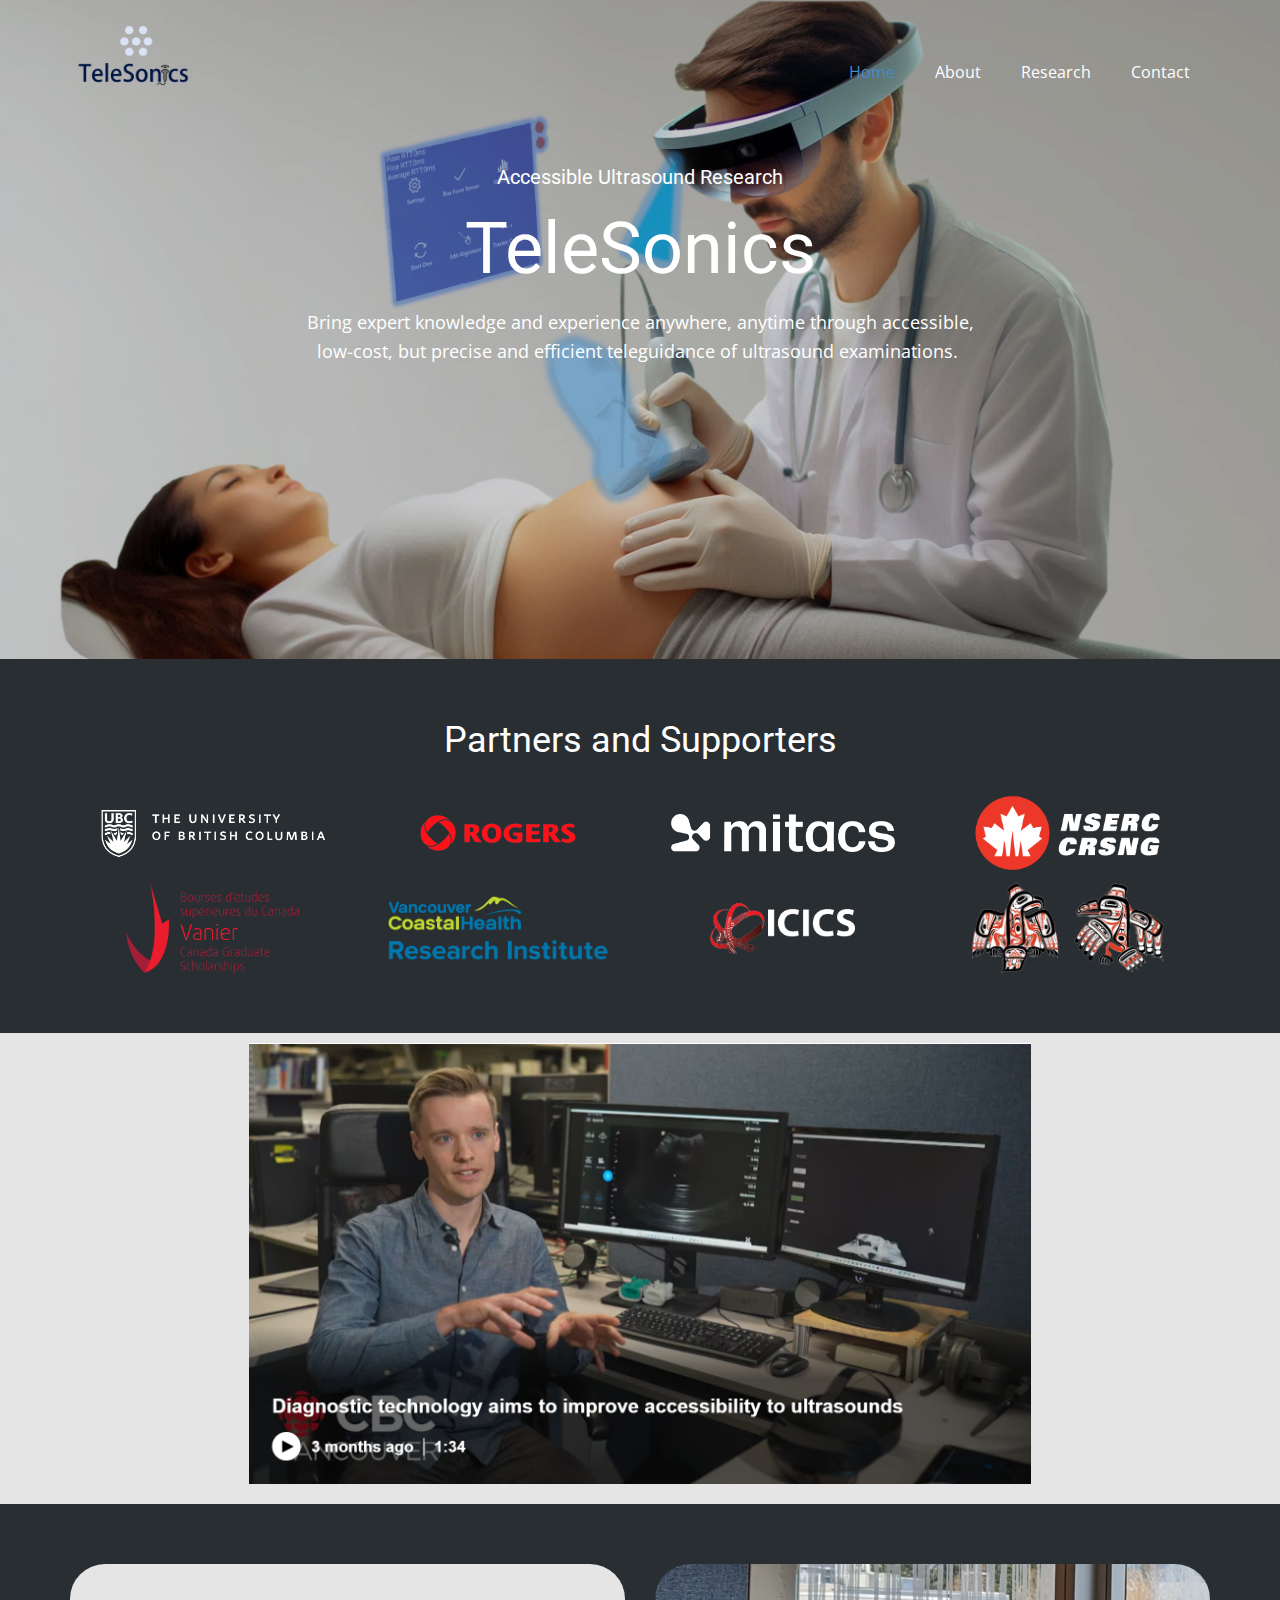
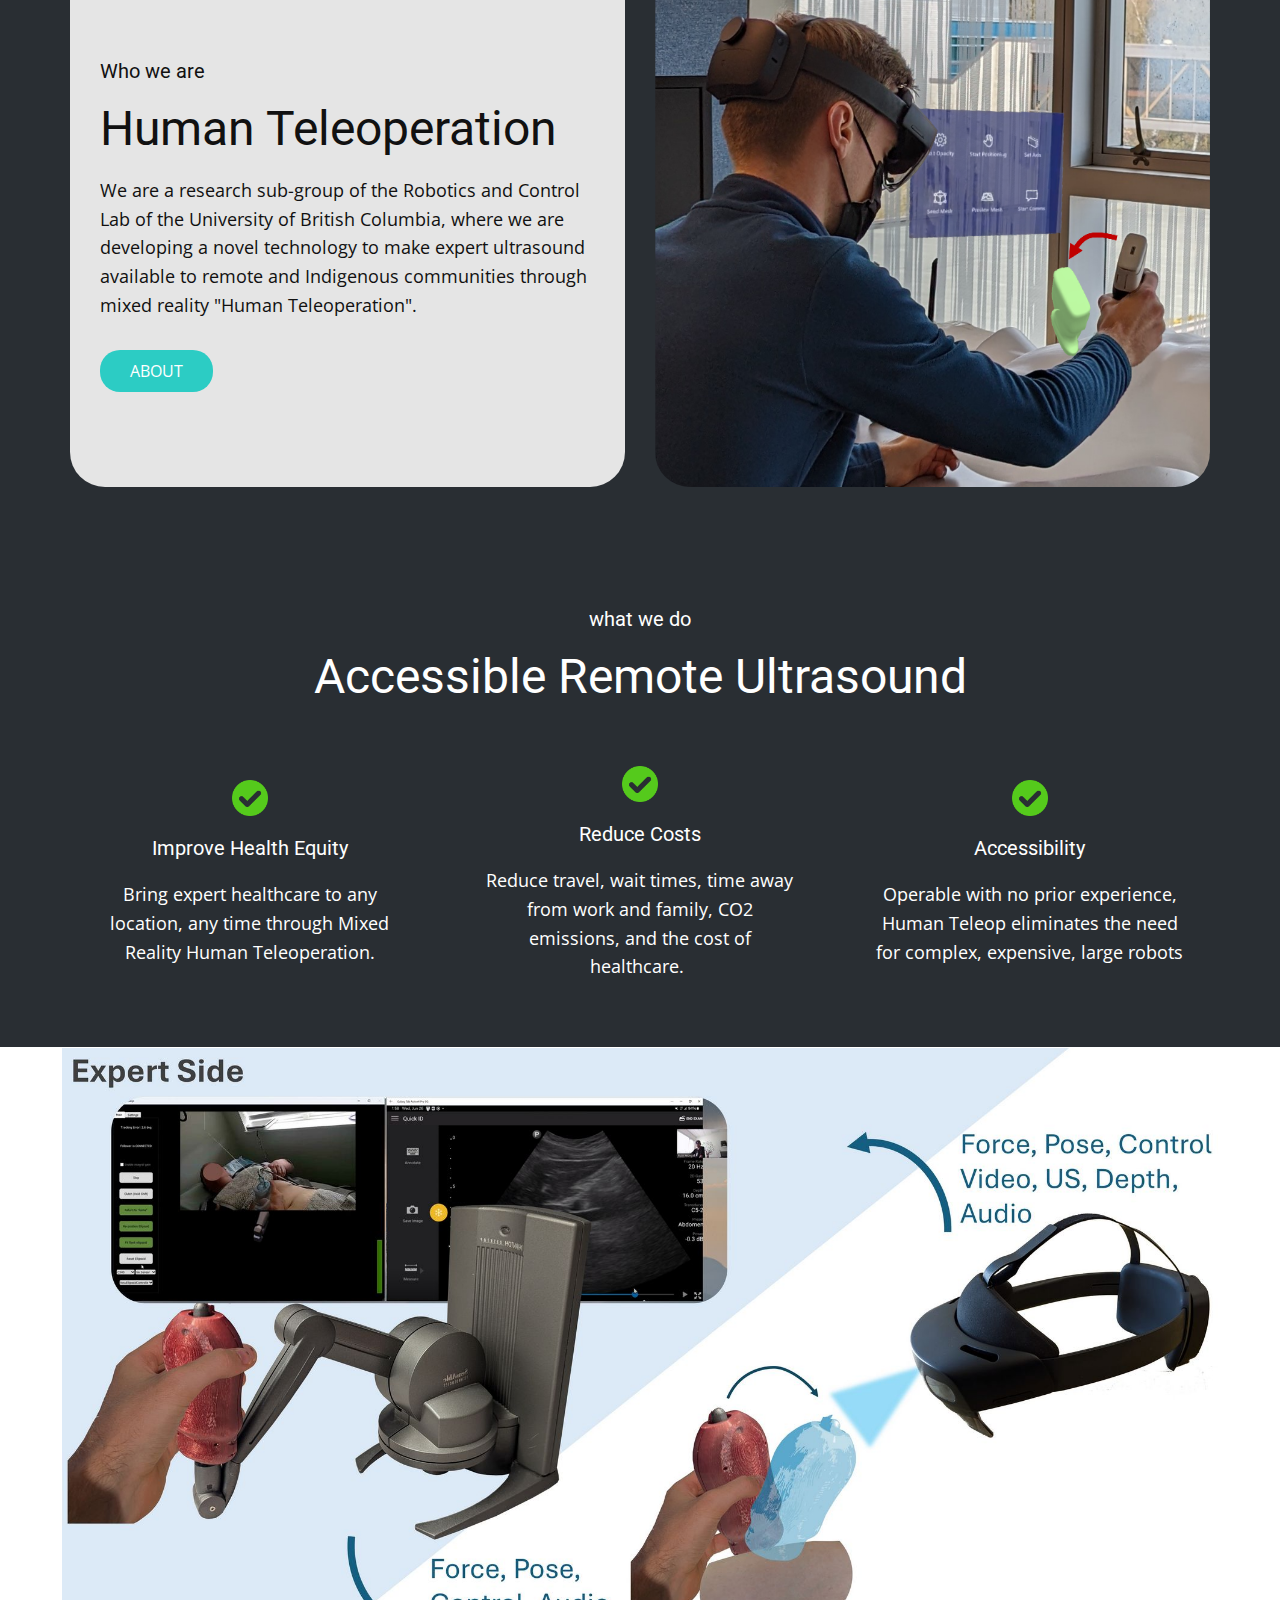
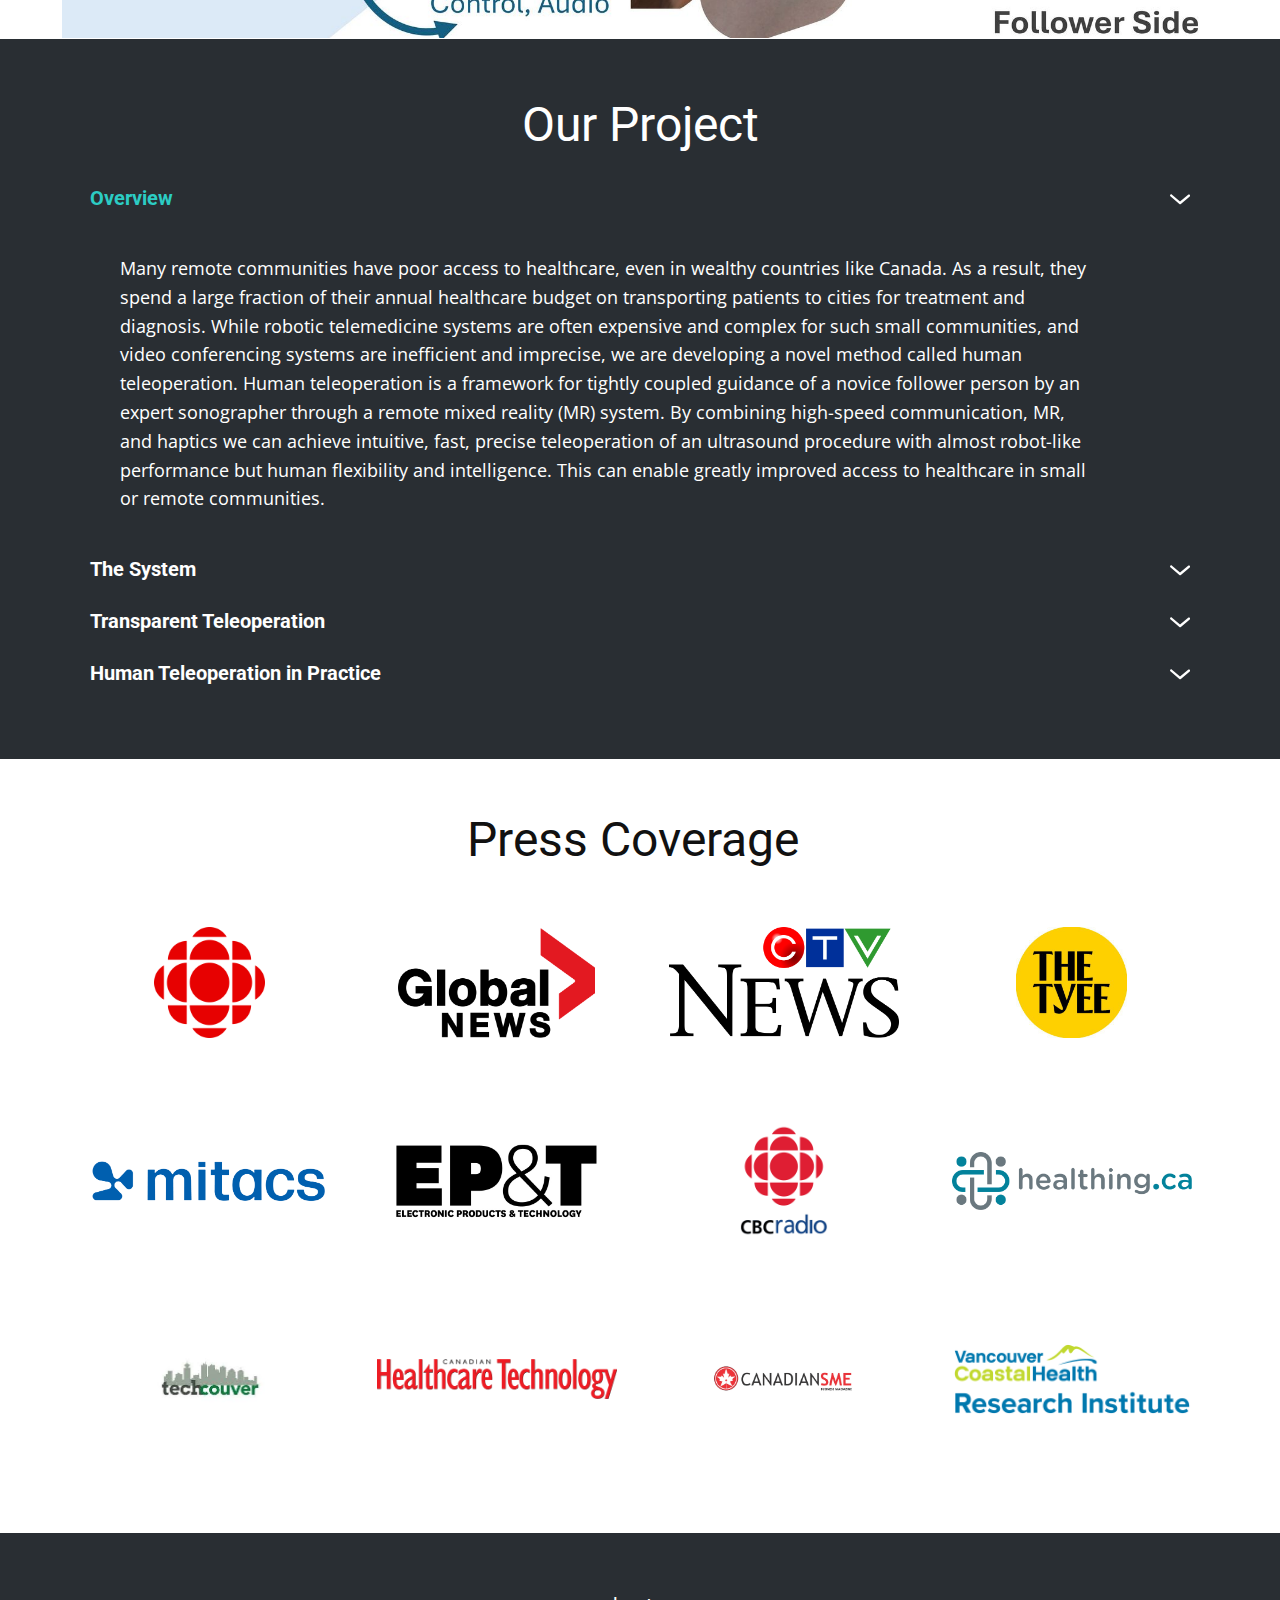
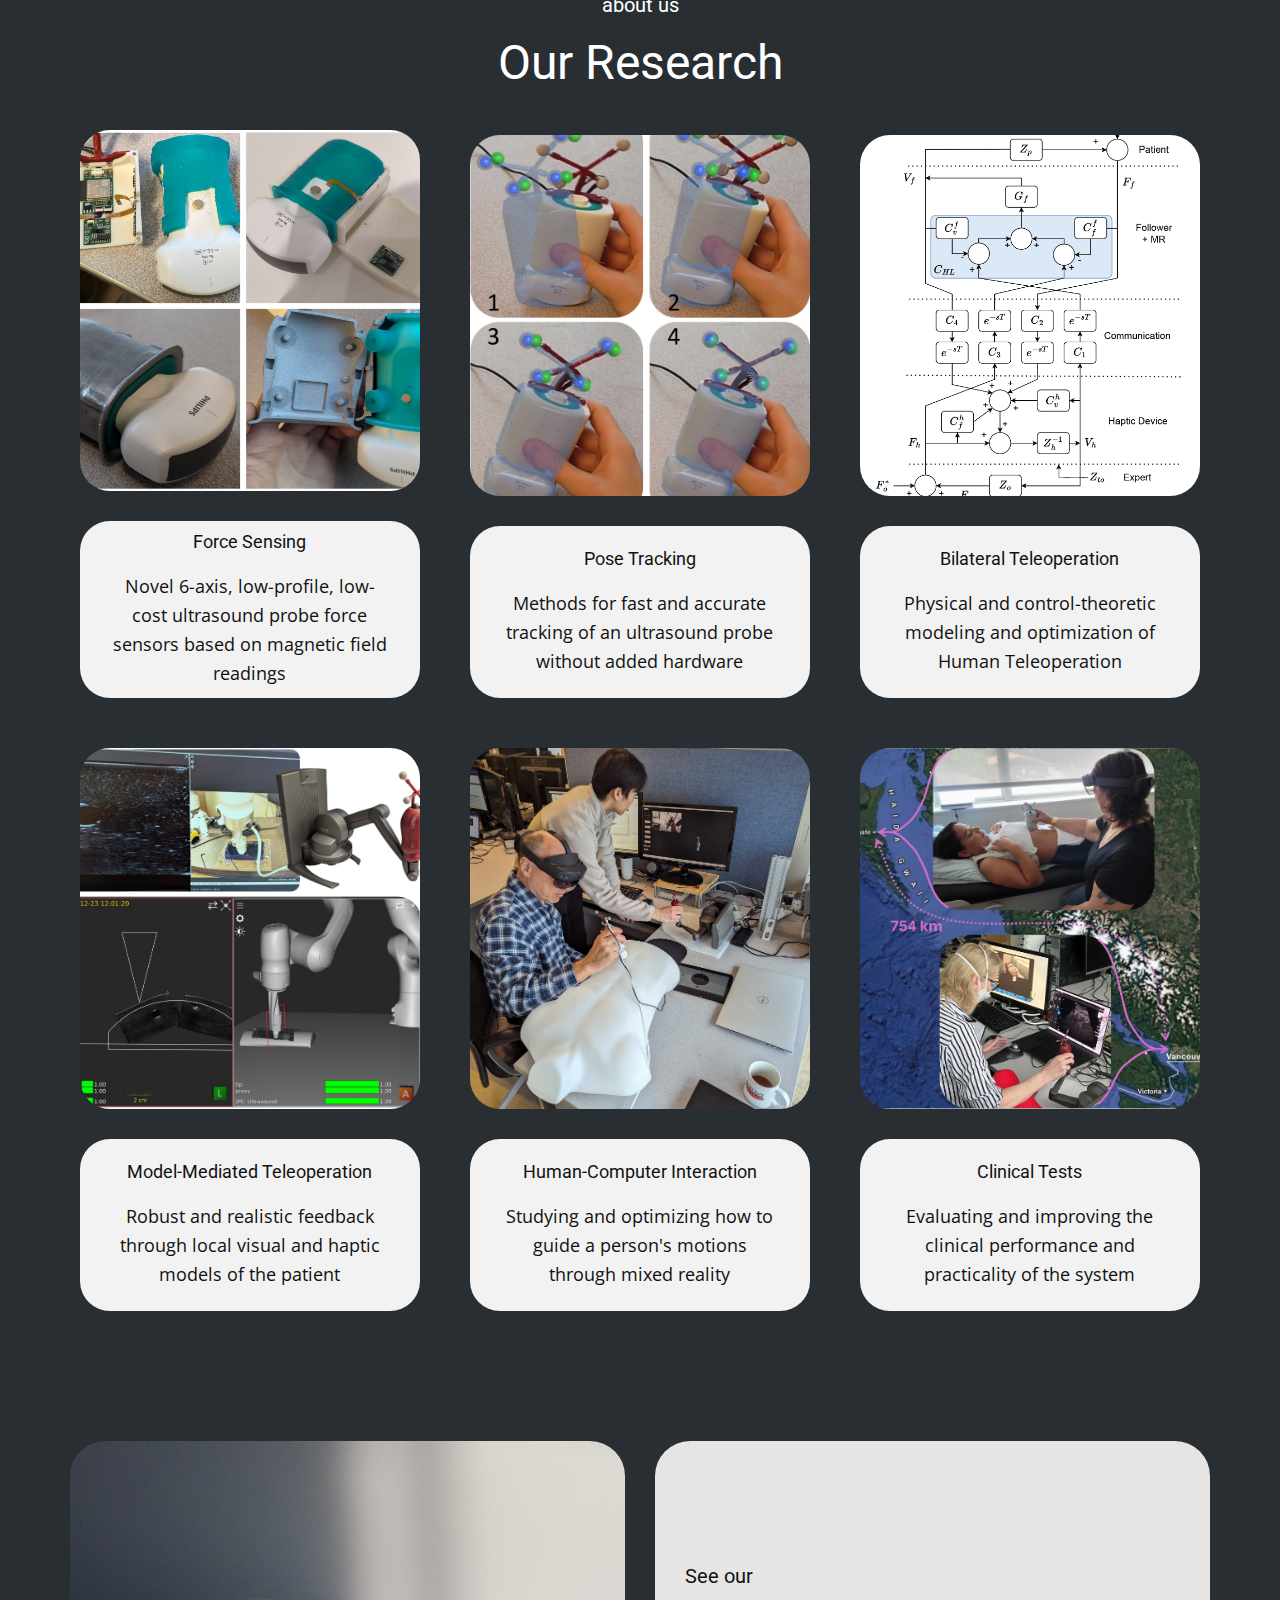
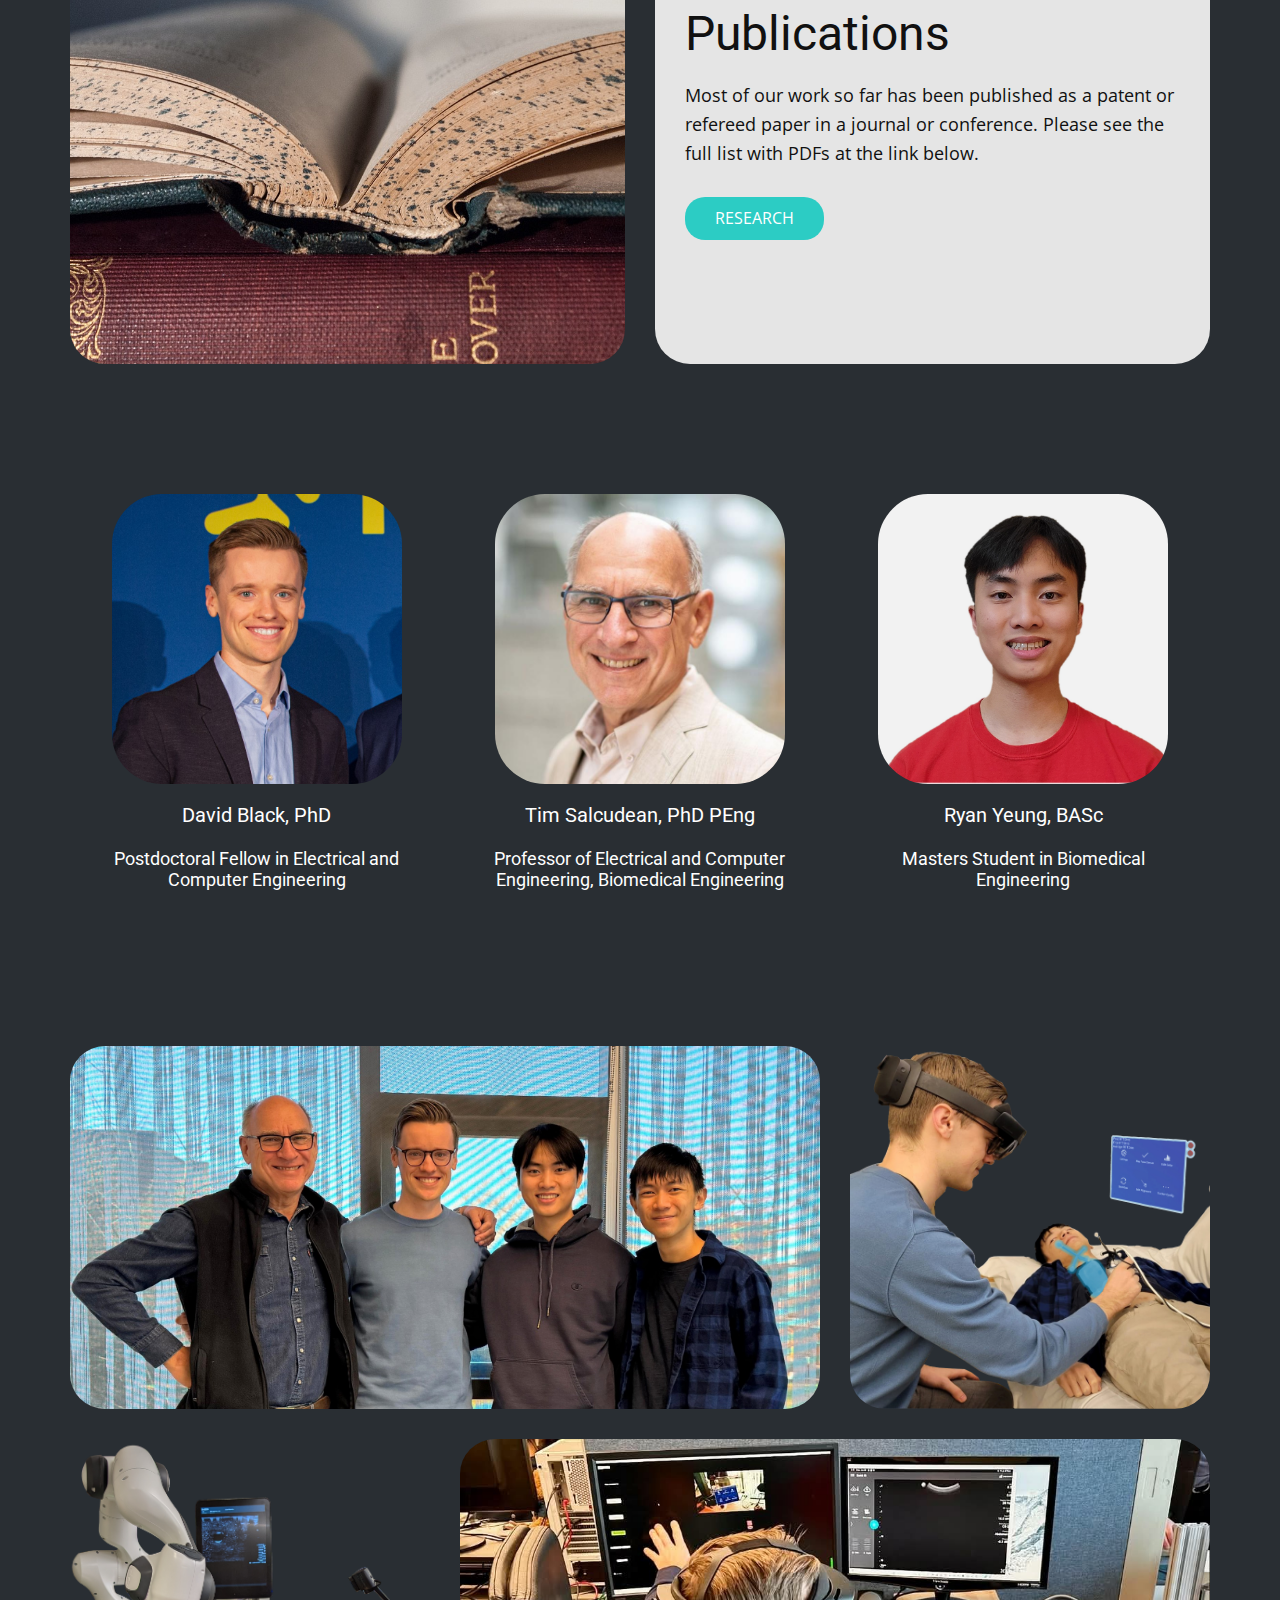
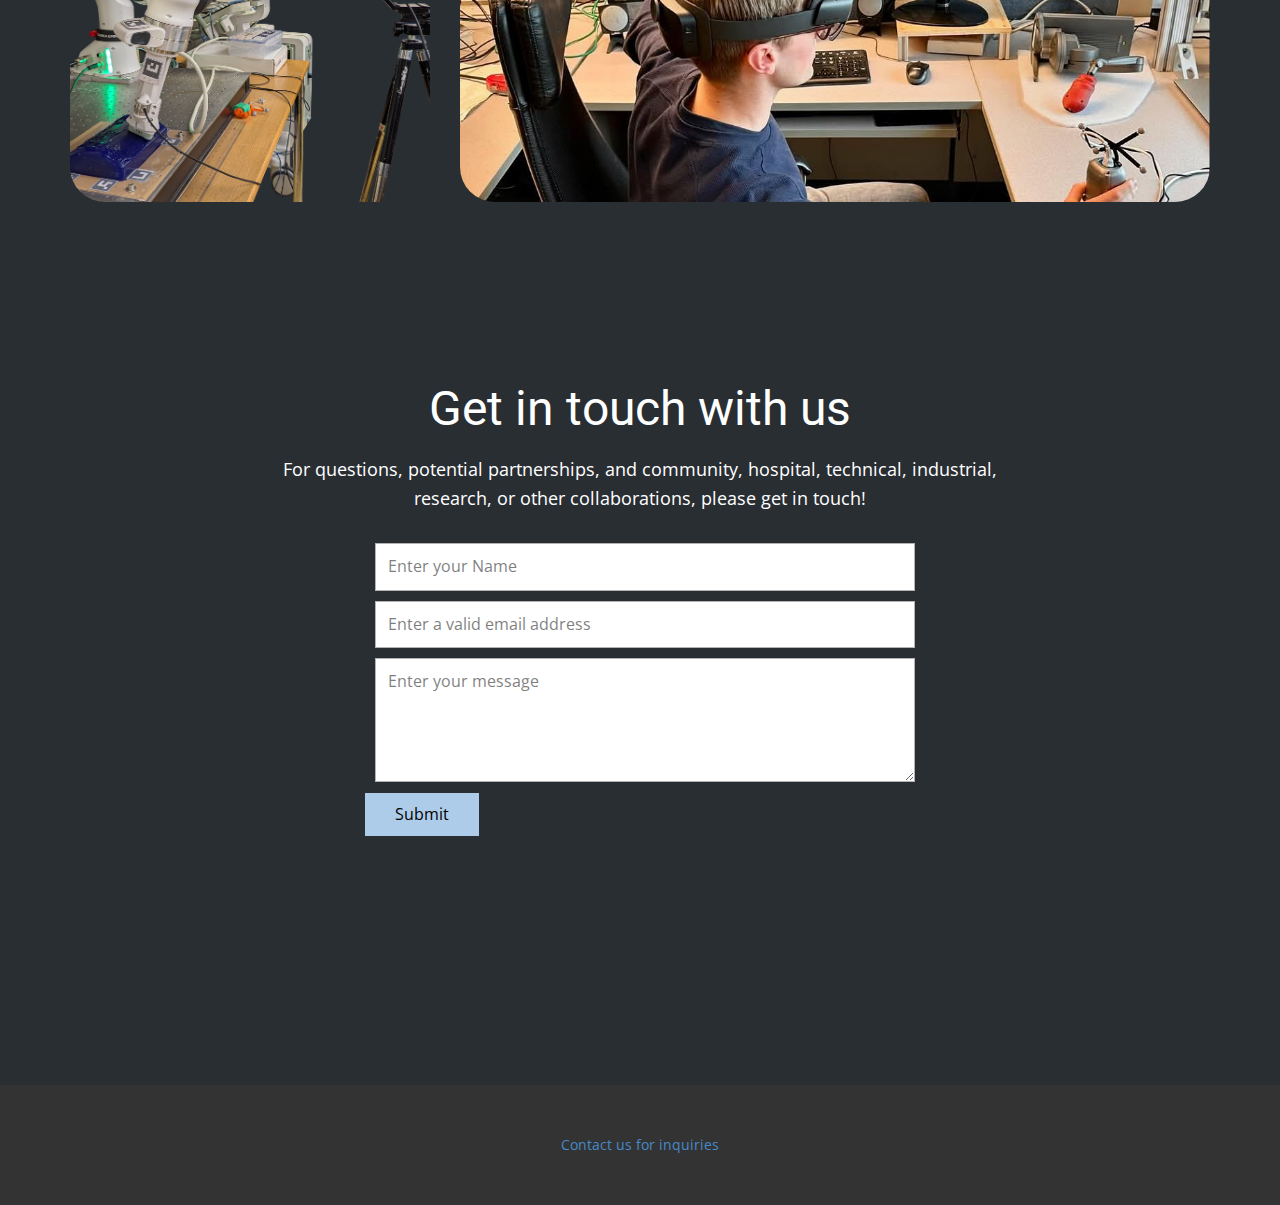
<file: index.html>
<!DOCTYPE html>
<html style="font-size: 16px;" lang="en"><head>
    <meta name="viewport" content="width=device-width, initial-scale=1.0">
    <meta charset="utf-8">
    <meta name="keywords" content="Ultrasound, teleguidance, telehealth, telemedicine, mixed reality, augmented reality, robotics, human computer interaction, human teleoperation">
    <meta name="description" content="TeleSonics - Remote Ultrasound Research">
    <title>TeleSonics</title>
    <link rel="stylesheet" href="nicepage.css" media="screen">
    <link rel="stylesheet" href="index.css" media="screen">
    <script class="u-script" type="text/javascript" src="jquery.js" defer=""></script>
    <script class="u-script" type="text/javascript" src="nicepage.js" defer=""></script>
    <meta name="generator" content="Nicepage 7.3.1, nicepage.com">
    <meta name="referrer" content="origin">















    <link id="u-theme-google-font" rel="stylesheet" href="https://fonts.googleapis.com/css?family=Roboto:100,100i,300,300i,400,400i,500,500i,700,700i,900,900i|Open+Sans:300,300i,400,400i,500,500i,600,600i,700,700i,800,800i">
    <link id="u-page-google-font" rel="stylesheet" href="https://fonts.googleapis.com/css?family=Roboto:100,100i,300,300i,400,400i,500,500i,700,700i,900,900i">
    <script type="application/ld+json">        {
                "@context": "http://schema.org",
                "@type": "Organization",
                "name": "",
                "logo": "images/logoAlpha.png"
            }</script>
    <meta name="theme-color" content="#478ac9">
    <meta property="og:title" content="TeleSonics">
    <meta property="og:type" content="website">
    <script>
        function gdprConfirmed() {
            return true;
        }
        function dynamicLoadScript() {
            var script = document.createElement('script');
            script.src = 'https://www.google.com/recaptcha/api.js?render=6LcTJtIqAAAAALjErljCw-xjTB9SK6O6xb9Sixyr';
            script.async = true;
            document.body.appendChild(script);
            script.onload = function () {
                let event = new CustomEvent("recaptchaLoaded");
                document.dispatchEvent(event);
            };
        }
        function showRecaptchaError(error) {
            error = error || '';
            var formError = document.querySelector('.u-form-send-error');

            if (formError) {
                formError.innerText = 'Site Owner Error: ' + error.replace(/:[\s\S]*/, '');
                formError.style.display = 'block';
            }

            console.error('Error in grecaptcha: ', error);
        }
        document.addEventListener('DOMContentLoaded', function () {
            var confirmButton = document.querySelector('.u-cookies-consent .u-button-confirm');
            if (confirmButton) {
                confirmButton.onclick = dynamicLoadScript;
            }
        });
    </script>
    <script>
        document.addEventListener("DOMContentLoaded", function () {
            if (!gdprConfirmed()) {
                return;
            }
            dynamicLoadScript();
        });
    </script>
    <script>
        document.addEventListener("recaptchaLoaded", function () {
            if (!gdprConfirmed()) {
                return;
            }

            (function (grecaptcha, sitekey, actions) {
                var recaptcha = {
                    execute: function (action, submitFormCb) {
                        if (typeof grecaptcha === 'undefined' || typeof grecaptcha.execute !== 'function') {
                            showRecaptchaError('reCAPTCHA script failed to load.');
                            return;
                        }

                        grecaptcha.execute(sitekey, { action: action }).then((token) => {
                            if (!token) {
                                throw new Error('Empty token received from reCAPTCHA');
                            }

                            var forms = document.getElementsByTagName('form');

                            for (var i = 0; i < forms.length; i++) {
                                var response = forms[i].querySelector('[name="recaptchaResponse"]');

                                if (!response) {
                                    response = document.createElement('input');
                                    response.setAttribute('type', 'hidden');
                                    response.setAttribute('name', 'recaptchaResponse');
                                    forms[i].appendChild(response);
                                }

                                response.value = token;
                            }

                            submitFormCb();
                        }).catch((e) => {
                            showRecaptchaError(e.message);
                        });
                    },

                    executeContact: function (submitFormCb) {
                        recaptcha.execute(actions['contact'], submitFormCb);
                    }
                };

                window.recaptchaObject = recaptcha;
            })(
                grecaptcha,

                '6LcTJtIqAAAAALjErljCw-xjTB9SK6O6xb9Sixyr',
                { 'contact': 'contact' }
            );
        });
    </script>
    <meta data-intl-tel-input-cdn-path="intlTelInput/">
</head>
  <body data-home-page="Home.html" data-home-page-title="TeleSonics" data-path-to-root="./" data-include-products="false" class="u-body u-overlap u-overlap-contrast u-overlap-transparent u-xl-mode" data-lang="en"><header class="u-clearfix u-header u-header" id="header"><div class="u-clearfix u-sheet u-valign-middle u-sheet-1">
        <a href="https://www.telesonics.ca" class="u-image u-logo u-image-1" data-image-width="2480" data-image-height="1200">
          <img src="images/logoAlpha.png" class="u-logo-image u-logo-image-1">
        </a>
        <nav class="u-menu u-menu-one-level u-offcanvas u-menu-1">
          <div class="menu-collapse" style="font-size: 1rem; letter-spacing: 0px;">
            <a class="u-button-style u-custom-left-right-menu-spacing u-custom-padding-bottom u-custom-top-bottom-menu-spacing u-hamburger-link u-nav-link u-text-active-palette-1-base u-text-hover-palette-2-base" href="#">
              <svg class="u-svg-link" viewBox="0 0 24 24"><use xlink:href="#menu-hamburger"></use></svg>
              <svg class="u-svg-content" version="1.1" id="menu-hamburger" viewBox="0 0 16 16" x="0px" y="0px" xmlns:xlink="http://www.w3.org/1999/xlink" xmlns="http://www.w3.org/2000/svg"><g><rect y="1" width="16" height="2"></rect><rect y="7" width="16" height="2"></rect><rect y="13" width="16" height="2"></rect>
</g></svg>
            </a>
          </div>
          <div class="u-custom-menu u-nav-container">
            <ul class="u-nav u-unstyled u-nav-1"><li class="u-nav-item"><a class="u-button-style u-nav-link u-text-active-palette-1-base u-text-hover-palette-2-base" href="index.html" style="padding: 10px 20px;">Home</a>
</li><li class="u-nav-item"><a class="u-button-style u-nav-link u-text-active-palette-1-base u-text-hover-palette-2-base" href="About.html" style="padding: 10px 20px;">About</a>
</li><li class="u-nav-item"><a class="u-button-style u-nav-link u-text-active-palette-1-base u-text-hover-palette-2-base" href="Research.html" style="padding: 10px 20px;">Research</a>
</li><li class="u-nav-item"><a class="u-button-style u-nav-link u-text-active-palette-1-base u-text-hover-palette-2-base" href="Contact.html" style="padding: 10px 20px;">Contact</a>
</li></ul>
          </div>
          <div class="u-custom-menu u-nav-container-collapse">
            <div class="u-black u-container-style u-inner-container-layout u-opacity u-opacity-95 u-sidenav">
              <div class="u-inner-container-layout u-sidenav-overflow">
                <div class="u-menu-close"></div>
                <ul class="u-align-center u-nav u-popupmenu-items u-unstyled u-nav-2"><li class="u-nav-item"><a class="u-button-style u-nav-link" href="index.html">Home</a>
</li><li class="u-nav-item"><a class="u-button-style u-nav-link" href="About.html">About</a>
</li><li class="u-nav-item"><a class="u-button-style u-nav-link" href="Research.html">Research</a>
</li><li class="u-nav-item"><a class="u-button-style u-nav-link" href="Contact.html">Contact</a>
</li></ul>
              </div>
            </div>
            <div class="u-black u-menu-overlay u-opacity u-opacity-70"></div>
          </div>
        </nav>
      </div></header>
    <section class="u-clearfix u-container-align-center-lg u-container-align-center-md u-container-align-center-sm u-container-align-center-xl u-image u-shading u-section-1" id="sec-a7bc" data-image-width="5890" data-image-height="4120">
      <div class="u-clearfix u-sheet u-valign-middle-md u-valign-middle-sm u-sheet-1">
        <h5 class="u-align-center u-text u-text-default u-text-1" style="color: rgb(255,255,255)">Accessible Ultrasound Research</h5>
        <h1 class="u-align-center u-text u-text-2" style="color: rgb(255,255,255)">TeleSonics</h1>
        <p class="u-align-center u-text u-text-3" style="color: rgb(255,255,255)">Bring expert knowledge and experience anywhere, anytime through accessible, low-cost, but precise and efficient teleguidance of ultrasound examinations.&nbsp;</p>
      </div>
    </section>
    <section class="u-align-center u-clearfix u-container-align-center u-palette-1-dark-3 u-section-2" id="sec-cad9">
      <div class="u-clearfix u-sheet u-valign-middle u-sheet-1">
        <h3 class="u-align-center u-text u-text-1">Partners and Supporters<br>
        </h3>
        <div class="u-expanded-width u-list u-list-1">
          <div class="u-repeater u-repeater-1">
            <div class="u-container-style u-list-item u-repeater-item">
              <div class="u-container-layout u-similar-container u-container-layout-1">
                <img alt="" class="u-image u-image-contain u-image-default u-image-1" data-image-width="3408" data-image-height="870" src="images/ubc-logo-1.png">
              </div>
            </div>
            <div class="u-container-style u-list-item u-repeater-item">
              <div class="u-container-layout u-similar-container u-container-layout-2">
                <img alt="" class="u-image u-image-contain u-image-default u-image-2" data-image-width="3840" data-image-height="2160" src="images/rogers.png">
              </div>
            </div>
            <div class="u-container-style u-list-item u-repeater-item">
              <div class="u-container-layout u-similar-container u-container-layout-3">
                <img alt="" class="u-image u-image-contain u-image-default u-image-3" data-image-width="785" data-image-height="132" src="images/Mitacs_logo_white.webp">
              </div>
            </div>
            <div class="u-container-style u-list-item u-repeater-item">
              <div class="u-container-layout u-similar-container u-container-layout-4">
                <img alt="" class="u-image u-image-contain u-image-default u-image-4" data-image-width="1200" data-image-height="514" src="images/nserc.png">
              </div>
            </div>
            <div class="u-container-style u-list-item u-repeater-item">
              <div class="u-container-layout u-similar-container u-container-layout-5">
                <img alt="" class="u-image u-image-contain u-image-default u-image-5" data-image-width="1024" data-image-height="534" src="images/vanier.png">
              </div>
            </div>
            <div class="u-container-style u-list-item u-repeater-item">
              <div class="u-container-layout u-similar-container u-container-layout-6">
                <img alt="" class="u-image u-image-contain u-image-default u-image-6" data-image-width="984" data-image-height="300" src="images/vchri.png">
              </div>
            </div>
            <div class="u-container-style u-list-item u-repeater-item">
              <div class="u-container-layout u-similar-container u-container-layout-7">
                <img alt="" class="u-image u-image-contain u-image-default u-image-7" data-image-width="800" data-image-height="499" src="images/icics.png">
              </div>
            </div>
            <div class="u-container-style u-list-item u-repeater-item">
              <div class="u-container-layout u-similar-container u-container-layout-8">
                <img alt="" class="custom-expanded u-image u-image-contain u-image-default u-image-8" data-image-width="1627" data-image-height="748" src="images/skidegate.png">
              </div>
            </div>
          </div>
        </div>
      </div>
    </section>
    <section class="u-clearfix u-container-align-center u-grey-10 u-section-3" id="block-1">
      <div class="u-clearfix u-sheet u-sheet-1">
        <div class="data-layout-selected u-clearfix u-expanded-width u-gutter-30 u-layout-wrap u-layout-wrap-1">
          <div class="u-layout">
            <div class="u-layout-row">
              <div class="u-align-left u-container-style u-layout-cell u-size-60 u-layout-cell-1">
                <div class="u-container-layout u-container-layout-1">
                  <img class="u-absolute-hcenter u-expanded-height u-image u-image-default u-image-1" src="images/cbcVideo.png" alt="" data-image-width="1600" data-image-height="898" data-href="https://www.cbc.ca/i/phoenix/player/syndicate/?sourceId=9.6573580" data-target="_blank">
                </div>
              </div>
            </div>
          </div>
        </div>
      </div>
    </section>
    <section class="u-clearfix u-container-align-center u-palette-1-dark-3 u-section-4" id="sec-fe4e">
      <div class="u-clearfix u-sheet u-valign-middle u-sheet-1">
        <div class="data-layout-selected u-clearfix u-expanded-width u-gutter-30 u-layout-wrap u-layout-wrap-1">
          <div class="u-layout">
            <div class="u-layout-row">
              <div class="u-container-align-center-sm u-container-align-center-xs u-container-align-left-lg u-container-align-left-md u-container-align-left-xl u-container-style u-grey-10 u-layout-cell u-radius u-shape-round u-size-30 u-layout-cell-1">
                <div class="u-container-layout u-valign-middle u-container-layout-1">
                  <h5 class="u-align-center-sm u-align-center-xs u-align-left-lg u-align-left-md u-align-left-xl u-text u-text-default u-text-1">Who we are </h5>
                  <h2 class="u-align-center-sm u-align-center-xs u-align-left-lg u-align-left-md u-align-left-xl u-text u-text-default u-text-2">Human Teleoperation </h2>
                  <p class="u-align-center-sm u-align-center-xs u-align-left-lg u-align-left-md u-align-left-xl u-text u-text-default u-text-3">We are a research sub-group of the Robotics and Control Lab of the University of British Columbia, where we are developing a novel technology to make expert ultrasound available to remote and Indigenous communities through mixed reality "Human Teleoperation".</p>
                  <a href="About.html" data-page-id="262957104" class="u-align-center-sm u-align-center-xs u-align-left-lg u-align-left-md u-align-left-xl u-border-none u-btn u-btn-round u-button-style u-palette-4-base u-radius u-btn-1" title="About">About<br>
                  </a>
                </div>
              </div>
              <div class="u-container-style u-image u-image-round u-layout-cell u-radius u-size-30 u-image-1" data-image-width="1553" data-image-height="1517">
                <div class="u-container-layout u-container-layout-2"></div>
              </div>
            </div>
          </div>
        </div>
      </div>
    </section>
    <section class="u-clearfix u-container-align-center u-palette-1-dark-3 u-section-5" id="sec-30f4">
      <div class="u-clearfix u-sheet u-sheet-1">
        <h5 class="u-align-center u-text u-text-default u-text-1">what we do<br>
        </h5>
        <h2 class="u-align-center u-text u-text-default u-text-2">Accessible Remote Ultrasound</h2>
        <div class="u-expanded-width u-list u-list-1">
          <div class="u-repeater u-repeater-1">
            <div class="u-container-align-center u-container-style u-list-item u-repeater-item u-shape-rectangle u-list-item-1">
              <div class="u-container-layout u-similar-container u-valign-middle u-container-layout-1">
                <span class="u-align-center u-file-icon u-icon u-text-palette-4-base u-icon-1"><img src="images/87932-94027438.png" alt=""></span>
                <h5 class="u-align-center u-text u-text-3">Improve Health Equity</h5>
                <p class="u-align-center u-text u-text-4">Bring expert healthcare to any location, any time through Mixed Reality Human Teleoperation.</p>
              </div>
            </div>
            <div class="u-container-align-center u-container-style u-list-item u-repeater-item u-shape-rectangle u-list-item-2">
              <div class="u-container-layout u-similar-container u-valign-middle u-container-layout-2">
                <span class="u-align-center u-file-icon u-icon u-text-palette-4-base u-icon-2"><img src="images/87932-94027438.png" alt=""></span>
                <h5 class="u-align-center u-text u-text-5"> Reduce Costs</h5>
                <p class="u-align-center u-text u-text-6">Reduce travel, wait times, time away from work and family, CO2 emissions, and the cost of healthcare.&nbsp;<br>
                </p>
              </div>
            </div>
            <div class="u-container-align-center u-container-style u-list-item u-repeater-item u-shape-rectangle u-list-item-3">
              <div class="u-container-layout u-similar-container u-valign-middle u-container-layout-3">
                <span class="u-align-center u-file-icon u-icon u-text-palette-4-base u-icon-3"><img src="images/87932-94027438.png" alt=""></span>
                <h5 class="u-align-center u-text u-text-7"> Accessibility</h5>
                <p class="u-align-center u-text u-text-8">Operable with no prior experience, Human Teleop eliminates the need for complex, expensive, large robots</p>
              </div>
            </div>
          </div>
        </div>
      </div>
    </section>
    <section class="skrollable u-clearfix u-section-6" id="sec-d692">
      <div class="u-clearfix u-sheet u-valign-middle u-sheet-1">
        <img class="custom-expanded u-image u-image-1" src="images/generalDiagram.JPG" data-image-width="8000" data-image-height="4084">
      </div>
    </section>
    <section class="u-clearfix u-container-align-center u-palette-1-dark-3 u-section-7" id="carousel_8dae">
      <div class="u-clearfix u-sheet u-valign-middle u-sheet-1">
        <h2 class="u-align-center u-text u-text-default u-text-1">Our Project</h2>
        <div class="u-accordion u-expanded-width u-accordion-1">
          <div class="u-accordion-item">
            <a class="active u-accordion-link u-button-style u-custom-font u-heading-font u-text-active-palette-4-base u-text-body-alt-color u-accordion-link-1" id="link-d3fc" aria-controls="d3fc" aria-selected="true">
              <span class="u-accordion-link-text">Overview</span>
              <span class="u-accordion-link-icon u-icon u-text-white u-icon-1"><svg class="u-svg-link" preserveAspectRatio="xMidYMin slice" viewBox="0 0 16 16" style=""><use xlink:href="#svg-fbc9"></use></svg><svg class="u-svg-content" viewBox="0 0 16 16" x="0px" y="0px" id="svg-fbc9"><path d="M8,10.7L1.6,5.3c-0.4-0.4-1-0.4-1.3,0c-0.4,0.4-0.4,0.9,0,1.3l7.2,6.1c0.1,0.1,0.4,0.2,0.6,0.2s0.4-0.1,0.6-0.2l7.1-6
	c0.4-0.4,0.4-0.9,0-1.3c-0.4-0.4-1-0.4-1.3,0L8,10.7z"></path></svg></span>
            </a>
            <div class="u-accordion-active u-accordion-pane u-container-style u-shape-rectangle u-accordion-pane-1" id="d3fc" aria-labelledby="link-d3fc" aria-expanded="true">
              <div class="u-container-layout u-valign-top u-container-layout-1">
                <p class="u-text u-text-default u-text-2"> Many remote communities have poor access to healthcare, even in wealthy countries like Canada. As a result, they spend a large fraction of their annual healthcare budget on transporting patients to cities for treatment and diagnosis. While robotic telemedicine systems are often expensive and complex for such small communities, and video conferencing systems are inefficient and imprecise, we are developing a novel method called human teleoperation. Human teleoperation is a framework for tightly coupled guidance of a novice follower person by an expert sonographer through a remote mixed reality (MR) system. By combining high-speed communication, MR, and haptics we can achieve intuitive, fast, precise teleoperation of an ultrasound procedure with almost robot-like performance but human flexibility and intelligence. This can enable greatly improved access to healthcare in small or remote communities.</p>
              </div>
            </div>
          </div>
          <div class="u-accordion-item">
            <a class="u-accordion-link u-button-style u-custom-font u-heading-font u-text-active-palette-4-base u-text-body-alt-color u-accordion-link-2" id="link-a592" aria-controls="a592" aria-selected="false">
              <span class="u-accordion-link-text">The System<br>
              </span>
              <span class="u-accordion-link-icon u-icon u-text-white u-icon-2"><svg class="u-svg-link" preserveAspectRatio="xMidYMin slice" viewBox="0 0 16 16" style=""><use xlink:href="#svg-d486"></use></svg><svg class="u-svg-content" viewBox="0 0 16 16" x="0px" y="0px" id="svg-d486"><path d="M8,10.7L1.6,5.3c-0.4-0.4-1-0.4-1.3,0c-0.4,0.4-0.4,0.9,0,1.3l7.2,6.1c0.1,0.1,0.4,0.2,0.6,0.2s0.4-0.1,0.6-0.2l7.1-6
	c0.4-0.4,0.4-0.9,0-1.3c-0.4-0.4-1-0.4-1.3,0L8,10.7z"></path></svg></span>
            </a>
            <div class="u-accordion-pane u-container-style u-shape-rectangle u-accordion-pane-2" id="a592" aria-labelledby="link-a592" aria-expanded="true">
              <div class="u-container-layout u-container-layout-2">
                <p class="u-text u-text-default u-text-3">The Human Teleoperation system consists of two halves: the patient side and the expert side.&nbsp;<br>
                  <br>
                  <span style="font-weight: 700;">Patient Side:</span>&nbsp;A novice person (who may be the patient him/herself) wears a mixed reality headset which shows them a 3D virtual ultrasound probe. Their task is simply to align the real probe to the virtual one and follow it as it moves across the patient.<br>
                  <br>
                  <span style="font-weight: 700;">Expert Side:</span> The expert sonographer, radiologist, or physician guides the procedure in a tightly-coupled, hand-over-hand manner by controlling the position and orientation of the virtual probe in real time. To do so, they manipulate an input device called a haptic device, shown in the image above.&nbsp;<br>
                  <br>Read about how these two sides connect and enable teleoperation in the next section about the technology.
                </p>
              </div>
            </div>
          </div>
          <div class="u-accordion-item">
            <a class="u-accordion-link u-button-style u-custom-font u-heading-font u-text-active-palette-4-base u-text-body-alt-color u-accordion-link-3" id="link-a4dd" aria-controls="a4dd" aria-selected="false">
              <span class="u-accordion-link-text">Transparent Teleoperation</span>
              <span class="u-accordion-link-icon u-icon u-text-white u-icon-3"><svg class="u-svg-link" preserveAspectRatio="xMidYMin slice" viewBox="0 0 16 16" style=""><use xlink:href="#svg-8898"></use></svg><svg class="u-svg-content" viewBox="0 0 16 16" x="0px" y="0px" id="svg-8898"><path d="M8,10.7L1.6,5.3c-0.4-0.4-1-0.4-1.3,0c-0.4,0.4-0.4,0.9,0,1.3l7.2,6.1c0.1,0.1,0.4,0.2,0.6,0.2s0.4-0.1,0.6-0.2l7.1-6
	c0.4-0.4,0.4-0.9,0-1.3c-0.4-0.4-1-0.4-1.3,0L8,10.7z"></path></svg></span>
            </a>
            <div class="u-accordion-pane u-container-style u-shape-rectangle u-accordion-pane-3" id="a4dd" aria-labelledby="link-a4dd">
              <div class="u-container-layout u-container-layout-3">
                <p class="u-text u-text-default u-text-4">In Human Teleoperation, the expert feels almost as if they are performing the procedure in-person, directly on the patient. This is called transparency, and it enables the expert to perform high-quality scans by teleporting their skillset to the remote location. To achieve transparency, the expert must see and feel as if they were by the patient's side.<br>
                  <br>
                  <span style="font-weight: 700;">Vision:</span> Over a high-speed, secure, 5G-enabled communication system, the follower's point-of-view camera video is streamed to the expert, as is the ultrasound image. The follower video includes the virtual holograms so the expert can see exactly what they are doing, and the ultrasound interface allows the expert to adjust imaging settings and parameters directly as they would in person.<br>
                  <br>
                  <span style="font-weight: 700;">Haptics:</span> During scans, sonographers focus exclusively on the ultrasound image and rely on their sense of touch to move the probe on the patient. Human Teleoperation mimics this remotely through haptic feedback. A force sensor on the ultrasound probe measures the novice's applied force, while the mixed reality headset captures an accurate 3D model of the patient and tracks the probe's position and orientation in real time. These measurements are combined intelligently to produce haptic feedback for the expert through their input device in a manner that is detailed, accurate, and robust to communication time delays.
                </p>
              </div>
            </div>
          </div>
          <div class="u-accordion-item">
            <a class="u-accordion-link u-button-style u-custom-font u-heading-font u-text-active-palette-4-base u-text-body-alt-color u-accordion-link-4" id="link-6aca" aria-controls="6aca" aria-selected="false">
              <span class="u-accordion-link-text">Human Teleoperation in Practice</span>
              <span class="u-accordion-link-icon u-icon u-text-white u-icon-4"><svg class="u-svg-link" preserveAspectRatio="xMidYMin slice" viewBox="0 0 16 16" style=""><use xlink:href="#svg-1251"></use></svg><svg class="u-svg-content" viewBox="0 0 16 16" x="0px" y="0px" id="svg-1251"><path d="M8,10.7L1.6,5.3c-0.4-0.4-1-0.4-1.3,0c-0.4,0.4-0.4,0.9,0,1.3l7.2,6.1c0.1,0.1,0.4,0.2,0.6,0.2s0.4-0.1,0.6-0.2l7.1-6
	c0.4-0.4,0.4-0.9,0-1.3c-0.4-0.4-1-0.4-1.3,0L8,10.7z"></path></svg></span>
            </a>
            <div class="u-accordion-pane u-container-style u-shape-rectangle u-accordion-pane-4" id="6aca" aria-labelledby="link-6aca">
              <div class="u-container-layout u-valign-top u-container-layout-4">
                <p class="u-text u-text-default u-text-5">Throughout the development process, we have worked closely with two highly experienced sonographers, Jan Reid and Vickie Lessoway, as well as a radiologist, Dr. Silvia Chang, with expertise in abdominal ultrasound. Moreover, we have partnered and met with remote and Indigenous communities including Skidegate and Bella Bella. In this way, we have ensured that the system addresses a real need and is truly usable by all parties.&nbsp;<br>
                  <br>We have performed guided ultrasound scans of patients with the Human Teleoperation system in our lab, in hospitals in Vancouver, and in Skidegate. In Skidegate, situated 754km north of Vancouver in the Haida Gwaii islands, we performed 11 scans with 10 different novices, guided by sonographers at the University of British Columbia in Vancouver. None of the novices had any experience in ultrasound or mixed reality, yet all were able to perform the scan and acquire all 5 target images. Of the captured images, 93% were rated as clinically usable by two separate radiologists. NASA task load index questionnaires of all the novices and patients indicated the system was easy to use, quick to learn, and led to good performance.&nbsp;
                </p>
              </div>
            </div>
          </div>
        </div>
      </div>
    </section>
    <section class="u-align-center u-clearfix u-container-align-center u-section-8" id="block-2">
      <div class="u-clearfix u-sheet u-sheet-1">
        <h2 class="u-text u-text-1">Press Coverage </h2>
        <div class="u-expanded-width u-list u-list-1">
          <div class="u-repeater u-repeater-1">
            <div class="u-container-style u-list-item u-repeater-item">
              <div class="u-container-layout u-similar-container u-valign-middle u-container-layout-1">
                <img class="custom-expanded u-image u-image-contain u-image-1" src="images/cbc.png" data-image-width="1200" data-image-height="1200" data-href="https://www.cbc.ca/player/play/video/9.6573580">
              </div>
            </div>
            <div class="u-container-style u-list-item u-repeater-item">
              <div class="u-container-layout u-similar-container u-valign-middle u-container-layout-2">
                <img class="custom-expanded u-image u-image-contain u-image-2" src="images/global.png" data-image-width="2560" data-image-height="1436" data-href="https://globalnews.ca/news/10949371/bc-researchers-new-technology-remote-ultrasounds/">
              </div>
            </div>
            <div class="u-container-style u-list-item u-repeater-item">
              <div class="u-container-layout u-similar-container u-valign-middle u-container-layout-3">
                <img class="custom-expanded u-image u-image-contain u-image-3" src="images/ctv.png" data-image-width="800" data-image-height="387" data-href="https://youtu.be/0LxiADm_ka4?si=iKS7GRrWhVgW9qmq">
              </div>
            </div>
            <div class="u-container-style u-list-item u-repeater-item">
              <div class="u-container-layout u-similar-container u-valign-middle u-container-layout-4">
                <img class="custom-expanded u-image u-image-contain u-image-4" src="images/tyee.jpg" data-image-width="400" data-image-height="400" data-href="https://thetyee.ca/News/2024/11/26/UBC-Student-Awarded-Remote-Ultrasound/">
              </div>
            </div>
            <div class="u-container-style u-list-item u-repeater-item">
              <div class="u-container-layout u-similar-container u-valign-middle u-container-layout-5">
                <img class="custom-expanded u-image u-image-contain u-image-5" src="images/mitacs.webp" data-image-width="3382" data-image-height="702" data-href="https://www.mitacs.ca/our-innovation-insights/transforming-ultrasound-access-in-remote-communities/?utm_content=358333659&amp;utm_medium=social&amp;utm_source=linkedin&amp;hss_channel=lcp-118745">
              </div>
            </div>
            <div class="u-container-style u-list-item u-repeater-item">
              <div class="u-container-layout u-similar-container u-valign-middle u-container-layout-6">
                <img class="custom-expanded u-image u-image-contain u-image-6" src="images/ept.jpeg" data-image-width="800" data-image-height="372" data-href="https://www.ept.ca/features/award-winning-ultrasound-system-is-a-mixed-reality/">
              </div>
            </div>
            <div class="u-container-style u-list-item u-repeater-item">
              <div class="u-container-layout u-similar-container u-valign-middle u-container-layout-7">
                <img class="custom-expanded u-image u-image-contain u-image-7" src="images/cbcradio.png" data-image-width="900" data-image-height="500" data-href="https://www.cbc.ca/listen/live-radio/1-110-daybreak-south/clip/16112225-theme-song-mining-songs-west-kootenay-drug-alert">
              </div>
            </div>
            <div class="u-container-style u-list-item u-repeater-item">
              <div class="u-container-layout u-similar-container u-valign-middle u-container-layout-8">
                <img class="custom-expanded u-image u-image-contain u-image-8" src="images/healthing.webp" data-image-width="836" data-image-height="200" data-href="https://www.healthing.ca/wellness/technology/ultrasound-anywhere-virtual-reality-tool-aims-to-change-the-face-of-rural-healthcare-for-canadians">
              </div>
            </div>
            <div class="u-container-style u-list-item u-repeater-item">
              <div class="u-container-layout u-similar-container u-valign-middle u-container-layout-9">
                <img class="custom-expanded u-image u-image-contain u-image-9" src="images/techouver.jpg" data-image-width="225" data-image-height="225" data-href="https://techcouver.com/2024/11/20/ubc-researcher-revolutionizes-remote-ultrasound-technology/">
              </div>
            </div>
            <div class="u-container-style u-list-item u-repeater-item">
              <div class="u-container-layout u-similar-container u-valign-middle u-container-layout-10">
                <img class="custom-expanded u-image u-image-contain u-image-10" src="images/cht.png" data-image-width="1084" data-image-height="182" data-href="https://www.canhealth.com/2024/11/20/bc-researcher-wins-award-for-remote-ultrasound/">
              </div>
            </div>
            <div class="u-container-style u-list-item u-repeater-item">
              <div class="u-container-layout u-similar-container u-valign-middle u-container-layout-11">
                <img class="custom-expanded u-image u-image-contain u-image-11" src="images/sme.webp" data-image-width="1080" data-image-height="675" data-href="https://canadiansme.ca/prestigious-mitacs-innovation-awards-celebrate-canadas-top-talent-for-breakthroughs-in-health-food-industry-water-treatment-and-more/">
              </div>
            </div>
            <div class="u-container-style u-list-item u-repeater-item">
              <div class="u-container-layout u-similar-container u-valign-middle u-container-layout-12">
                <img class="custom-expanded u-image u-image-contain u-image-12" src="images/vchri.png" data-image-width="984" data-image-height="300" data-href="https://www.vchri.ca/stories/2024/08/02/teleoperated-ultrasounds-bring-expert-care-rural-and-remote-communities">
              </div>
            </div>
          </div>
        </div>
      </div>
    </section>
    <section class="u-clearfix u-container-align-center u-palette-1-dark-3 u-section-9" id="sec-b5f5">
      <div class="u-clearfix u-sheet u-valign-middle-xl u-sheet-1">
        <h5 class="u-align-center u-text u-text-default u-text-1">about us<br>
        </h5>
        <h2 class="u-align-center u-text u-text-default u-text-2">Our Research<br>
        </h2>
        <div class="u-expanded-width u-list u-list-1">
          <div class="u-repeater u-repeater-1">
            <div class="u-container-style u-list-item u-repeater-item">
              <div class="u-container-layout u-similar-container u-valign-bottom-xl u-valign-top-lg u-valign-top-md u-valign-top-sm u-valign-top-xs u-container-layout-1">
                <img class="u-expanded-width u-image u-image-round u-radius u-image-1" src="images/forcesensors.jpg" alt="" data-image-width="3895" data-image-height="2925" data-href="Research.html#sec-fb69" data-page-id="143619808">
                <div class="u-container-align-center-sm u-container-align-center-xs u-container-style u-expanded-width u-grey-5 u-group u-radius u-shape-round u-group-1" data-href="Research.html#sec-fb69" data-page-id="143619808">
                  <div class="u-container-layout u-valign-middle u-container-layout-2">
                    <h6 class="u-align-center u-text u-text-default u-text-3">Force Sensing</h6>
                    <p class="u-align-center u-text u-text-default u-text-4">Novel 6-axis, low-profile, low-cost ultrasound probe force sensors based on magnetic field readings</p>
                  </div>
                </div>
              </div>
            </div>
            <div class="u-container-style u-list-item u-repeater-item">
              <div class="u-container-layout u-similar-container u-valign-bottom-xl u-valign-top-lg u-valign-top-md u-valign-top-sm u-valign-top-xs u-container-layout-3">
                <img class="u-expanded-width u-image u-image-round u-radius u-image-2" src="images/tracked.jpeg" alt="" data-image-width="3571" data-image-height="4219" data-href="Research.html#block-9" data-page-id="143619808">
                <div class="u-container-align-center u-container-style u-expanded-width u-grey-5 u-group u-radius u-shape-round u-group-2" data-href="Research.html#block-9" data-page-id="143619808">
                  <div class="u-container-layout u-valign-middle u-container-layout-4">
                    <h6 class="u-align-center u-text u-text-default u-text-5">Pose Tracking</h6>
                    <p class="u-align-center u-text u-text-default u-text-6">Methods for fast and accurate tracking of an ultrasound probe without added hardware</p>
                  </div>
                </div>
              </div>
            </div>
            <div class="u-container-style u-list-item u-repeater-item">
              <div class="u-container-layout u-similar-container u-valign-bottom-xl u-valign-top-lg u-valign-top-md u-valign-top-sm u-valign-top-xs u-container-layout-5">
                <img class="u-expanded-width u-image u-image-round u-radius u-image-3" src="images/teleop.png" alt="" data-image-width="1322" data-image-height="1557" data-href="Research.html#sec-f58f" data-page-id="143619808">
                <div class="u-container-style u-expanded-width u-grey-5 u-group u-radius u-shape-round u-group-3" data-href="Research.html#sec-f58f" data-page-id="143619808">
                  <div class="u-container-layout u-valign-middle u-container-layout-6">
                    <h6 class="u-align-center u-text u-text-default u-text-7">Bilateral Teleoperation</h6>
                    <p class="u-align-center u-text u-text-default u-text-8">Physical and control-theoretic modeling and optimization of Human Teleoperation</p>
                  </div>
                </div>
              </div>
            </div>
            <div class="u-container-style u-list-item u-repeater-item">
              <div class="u-container-layout u-similar-container u-valign-bottom-xl u-valign-top-lg u-valign-top-md u-valign-top-sm u-valign-top-xs u-container-layout-7">
                <img class="u-expanded-width u-image u-image-round u-radius u-image-4" src="images/mmt.jpg" alt="" data-image-width="4119" data-image-height="3724" data-href="Research.html#sec-f58f" data-page-id="143619808">
                <div class="u-container-style u-expanded-width u-grey-5 u-group u-radius u-shape-round u-group-4" data-href="Research.html#sec-f58f" data-page-id="143619808">
                  <div class="u-container-layout u-valign-middle u-container-layout-8">
                    <h6 class="u-align-center u-text u-text-default u-text-9">Model-Mediated Teleoperation</h6>
                    <p class="u-align-center u-text u-text-default u-text-10">Robust and realistic feedback through local visual and haptic models of the patient</p>
                  </div>
                </div>
              </div>
            </div>
            <div class="u-container-style u-list-item u-repeater-item">
              <div class="u-container-layout u-similar-container u-valign-bottom-xl u-valign-top-lg u-valign-top-md u-valign-top-sm u-valign-top-xs u-container-layout-9">
                <img class="u-expanded-width u-image u-image-round u-radius u-image-5" src="images/PXL_20240426_201931132.jpg" alt="" data-image-width="3072" data-image-height="4080" data-href="Research.html#sec-d6ba" data-page-id="143619808">
                <div class="u-container-style u-expanded-width u-grey-5 u-group u-radius u-shape-round u-group-5" data-href="Research.html#sec-d6ba" data-page-id="143619808">
                  <div class="u-container-layout u-valign-middle u-container-layout-10">
                    <h6 class="u-align-center u-text u-text-default u-text-11">Human-Computer Interaction</h6>
                    <p class="u-align-center u-text u-text-default u-text-12">Studying and optimizing how to guide a person's motions through mixed reality</p>
                  </div>
                </div>
              </div>
            </div>
            <div class="u-container-style u-list-item u-repeater-item">
              <div class="u-container-layout u-similar-container u-valign-bottom-xl u-valign-top-lg u-valign-top-md u-valign-top-sm u-valign-top-xs u-container-layout-11">
                <img class="u-expanded-width u-image u-image-round u-radius u-image-6" src="images/haida.jpg" alt="" data-image-width="4900" data-image-height="4457" data-href="Research.html#sec-d6ba" data-page-id="143619808">
                <div class="u-container-style u-expanded-width u-grey-5 u-group u-radius u-shape-round u-group-6" data-href="Research.html#sec-d6ba" data-page-id="143619808">
                  <div class="u-container-layout u-valign-middle u-container-layout-12">
                    <h6 class="u-align-center u-text u-text-default u-text-13">Clinical Tests</h6>
                    <p class="u-align-center u-text u-text-default u-text-14">Evaluating and improving the clinical performance and practicality of the system</p>
                  </div>
                </div>
              </div>
            </div>
          </div>
        </div>
      </div>
    </section>
    <section class="u-clearfix u-container-align-center u-palette-1-dark-3 u-section-10" id="carousel_2632">
      <div class="u-clearfix u-sheet u-valign-middle u-sheet-1">
        <div class="data-layout-selected u-clearfix u-expanded-width u-gutter-30 u-layout-wrap u-layout-wrap-1">
          <div class="u-layout">
            <div class="u-layout-row">
              <div class="u-container-style u-image u-image-round u-layout-cell u-radius u-size-30 u-image-1" data-image-width="1280" data-image-height="853">
                <div class="u-container-layout u-container-layout-1"></div>
              </div>
              <div class="u-container-align-center-sm u-container-align-center-xs u-container-align-left-lg u-container-align-left-md u-container-align-left-xl u-container-style u-grey-10 u-layout-cell u-radius u-shape-round u-size-30 u-layout-cell-2">
                <div class="u-container-layout u-valign-middle u-container-layout-2">
                  <h5 class="u-align-center-sm u-align-center-xs u-align-left-lg u-align-left-md u-align-left-xl u-text u-text-default u-text-1">See our</h5>
                  <h2 class="u-align-center-sm u-align-center-xs u-align-left-lg u-align-left-md u-align-left-xl u-text u-text-2">Publications</h2>
                  <p class="u-align-center-sm u-align-center-xs u-align-left-lg u-align-left-md u-align-left-xl u-text u-text-3">Most of our work so far has been published as a patent or refereed paper in a journal or conference. Please see the full list with PDFs at the link below.</p>
                  <a href="Research.html" data-page-id="143619808" class="u-align-center-sm u-align-center-xs u-align-left-lg u-align-left-md u-align-left-xl u-border-none u-btn u-btn-round u-button-style u-palette-4-base u-radius u-btn-1" title="Research">Research<br>
                  </a>
                </div>
              </div>
            </div>
          </div>
        </div>
      </div>
    </section>
    <section class="u-clearfix u-container-align-center u-palette-1-dark-3 u-section-11" id="sec-7372">
      <div class="u-clearfix u-sheet u-sheet-1">
        <div class="u-expanded-width u-list u-list-1">
          <div class="u-repeater u-repeater-1">
            <div class="u-align-center u-container-align-center u-container-style u-list-item u-repeater-item">
              <div class="u-container-layout u-similar-container u-valign-bottom-xl u-valign-middle-lg u-valign-middle-md u-valign-middle-sm u-valign-middle-xs u-container-layout-1">
                <img alt="" class="u-image u-image-round u-radius u-image-1" src="images/david.jpg" data-image-width="3887" data-image-height="4443">
                <h5 class="u-text u-text-1">David Black, PhD</h5>
                <h6 class="u-text u-text-2">Postdoctoral Fellow in Electrical and Computer Engineering</h6>
              </div>
            </div>
            <div class="u-align-center u-container-align-center u-container-style u-list-item u-repeater-item">
              <div class="u-container-layout u-similar-container u-valign-bottom-xl u-valign-middle-lg u-valign-middle-md u-valign-middle-sm u-valign-middle-xs u-container-layout-2">
                <img alt="" class="u-image u-image-round u-radius u-image-2" src="images/tim.jpg" data-image-width="4541" data-image-height="4500">
                <h5 class="u-text u-text-3">Tim Salcudean, PhD PEng</h5>
                <h6 class="u-text u-text-4">Professor of Electrical and Computer Engineering, Biomedical Engineering</h6>
              </div>
            </div>
            <div class="u-align-center u-container-align-center u-container-style u-list-item u-repeater-item">
              <div class="u-container-layout u-similar-container u-valign-bottom-xl u-valign-middle-lg u-valign-middle-md u-valign-middle-sm u-valign-middle-xs u-container-layout-3">
                <img alt="" class="u-image u-image-round u-radius u-image-3" src="images/ryan.jpg" data-image-width="5065" data-image-height="4500">
                <h5 class="u-text u-text-5">Ryan Yeung, BASc</h5>
                <h6 class="u-text u-text-6">Masters Student in Biomedical Engineering</h6>
              </div>
            </div>
          </div>
        </div>
      </div>
    </section>
    <section class="u-clearfix u-container-align-center u-palette-1-dark-3 u-section-12" id="carousel_7d79">
      <div class="u-clearfix u-sheet u-sheet-1">
        <div class="data-layout-selected u-clearfix u-expanded-width u-gutter-30 u-layout-wrap u-layout-wrap-1">
          <div class="u-layout">
            <div class="u-layout-col">
              <div class="u-size-30">
                <div class="u-layout-row">
                  <div class="u-container-align-center u-container-style u-image u-image-round u-layout-cell u-radius u-size-40 u-image-1" data-image-width="4045" data-image-height="3357">
                    <div class="u-container-layout u-container-layout-1"></div>
                  </div>
                  <div class="u-container-align-center u-container-style u-image u-image-round u-layout-cell u-radius u-size-20 u-image-2" data-image-width="2000" data-image-height="1564">
                    <div class="u-container-layout u-container-layout-2"></div>
                  </div>
                </div>
              </div>
              <div class="u-size-30">
                <div class="u-layout-row">
                  <div class="u-container-align-center u-container-style u-image u-image-round u-layout-cell u-radius u-size-20 u-image-3" data-image-width="3282" data-image-height="2656">
                    <div class="u-container-layout u-container-layout-3"></div>
                  </div>
                  <div class="u-container-align-center u-container-style u-image u-image-round u-layout-cell u-radius u-size-40 u-image-4" data-image-width="1080" data-image-height="810">
                    <div class="u-container-layout u-container-layout-4"></div>
                  </div>
                </div>
              </div>
            </div>
          </div>
        </div>
      </div>
    </section>
    <section class="u-clearfix u-container-align-center u-palette-1-dark-3 u-section-13" id="sec-590e">
      <div class="u-clearfix u-sheet u-sheet-1">
        <h2 class="u-align-center u-text u-text-default u-text-1">Get in touch with us<br>
        </h2>
        <p class="u-align-center u-text u-text-2">For questions, potential partnerships, and community, hospital, technical, industrial, research, or other collaborations, please get in touch!</p>
        <div class="u-carousel u-carousel-duration-250 u-carousel-fade u-form u-form-1" data-interval="0" data-u-ride="false" id="carousel-fa69">
            <form method="POST" action="https://script.google.com/macros/s/AKfycbx-xa0zBeqGDZweTgm8dYiVDUFdKrS3IQpyNxkA5OcBi-lEFY1epDk0e7Z74nsQvVkjKw/exec" class="u-clearfix u-form-spacing-10 u-form-vertical u-inner-form" style="padding: 10px" source="email" name="form">
                <div class="u-form-group u-form-name u-label-none">
                    <label for="name-3b9a" class="u-label">Name</label>
                    <input type="text" placeholder="Enter your Name" id="name-3b9a" name="name" class="u-input u-input-rectangle" required="">
                </div>
                <div class="u-form-email u-form-group u-label-none">
                    <label for="email-3b9a" class="u-label">Email</label>
                    <input type="email" placeholder="Enter a valid email address" id="email-3b9a" name="email" class="u-input u-input-rectangle" required="">
                </div>
                <div class="u-form-group u-form-message u-label-none">
                    <label for="message-3b9a" class="u-label">Message</label>
                    <textarea placeholder="Enter your message" rows="4" cols="50" id="message-3b9a" name="message" class="u-input u-input-rectangle" required=""></textarea>
                </div>
                <div class="u-align-left u-form-group u-form-submit">
                    <a href="#" class="u-btn u-btn-submit u-button-style">Submit</a>
                    <input type="submit" value="submit" class="u-form-control-hidden">
                </div>
                <div class="u-form-send-message u-form-send-success"> Thank you! Your message has been sent. </div>
                <div class="u-form-send-error u-form-send-message"> Thank you! Your message has been sent. </div>
                <input type="hidden" value="" name="recaptchaResponse">
                <input type="hidden" name="formServices" value="2327ea41-2b2f-695e-6d26-ef639beb1af5">
                <input type="hidden" name="siteKey" value="6LcTJtIqAAAAALjErljCw-xjTB9SK6O6xb9Sixyr">
            </form>
        </div>
        </div>
    </section>



    <footer class="u-align-center u-clearfix u-container-align-center u-footer u-grey-80 u-footer" id="footer"><div class="u-clearfix u-sheet u-sheet-1">
        <p class="u-small-text u-text u-text-variant u-text-1">
            <a class="u-active-none u-border-none u-btn u-button-link u-button-style u-hover-none u-none u-text-palette-1-base u-btn-1" href="Contact.html" data-page-id="40925493" title="Contact">Contact us for inquiries</a>
        </p>
        </div></footer>

</body></html>
</file>
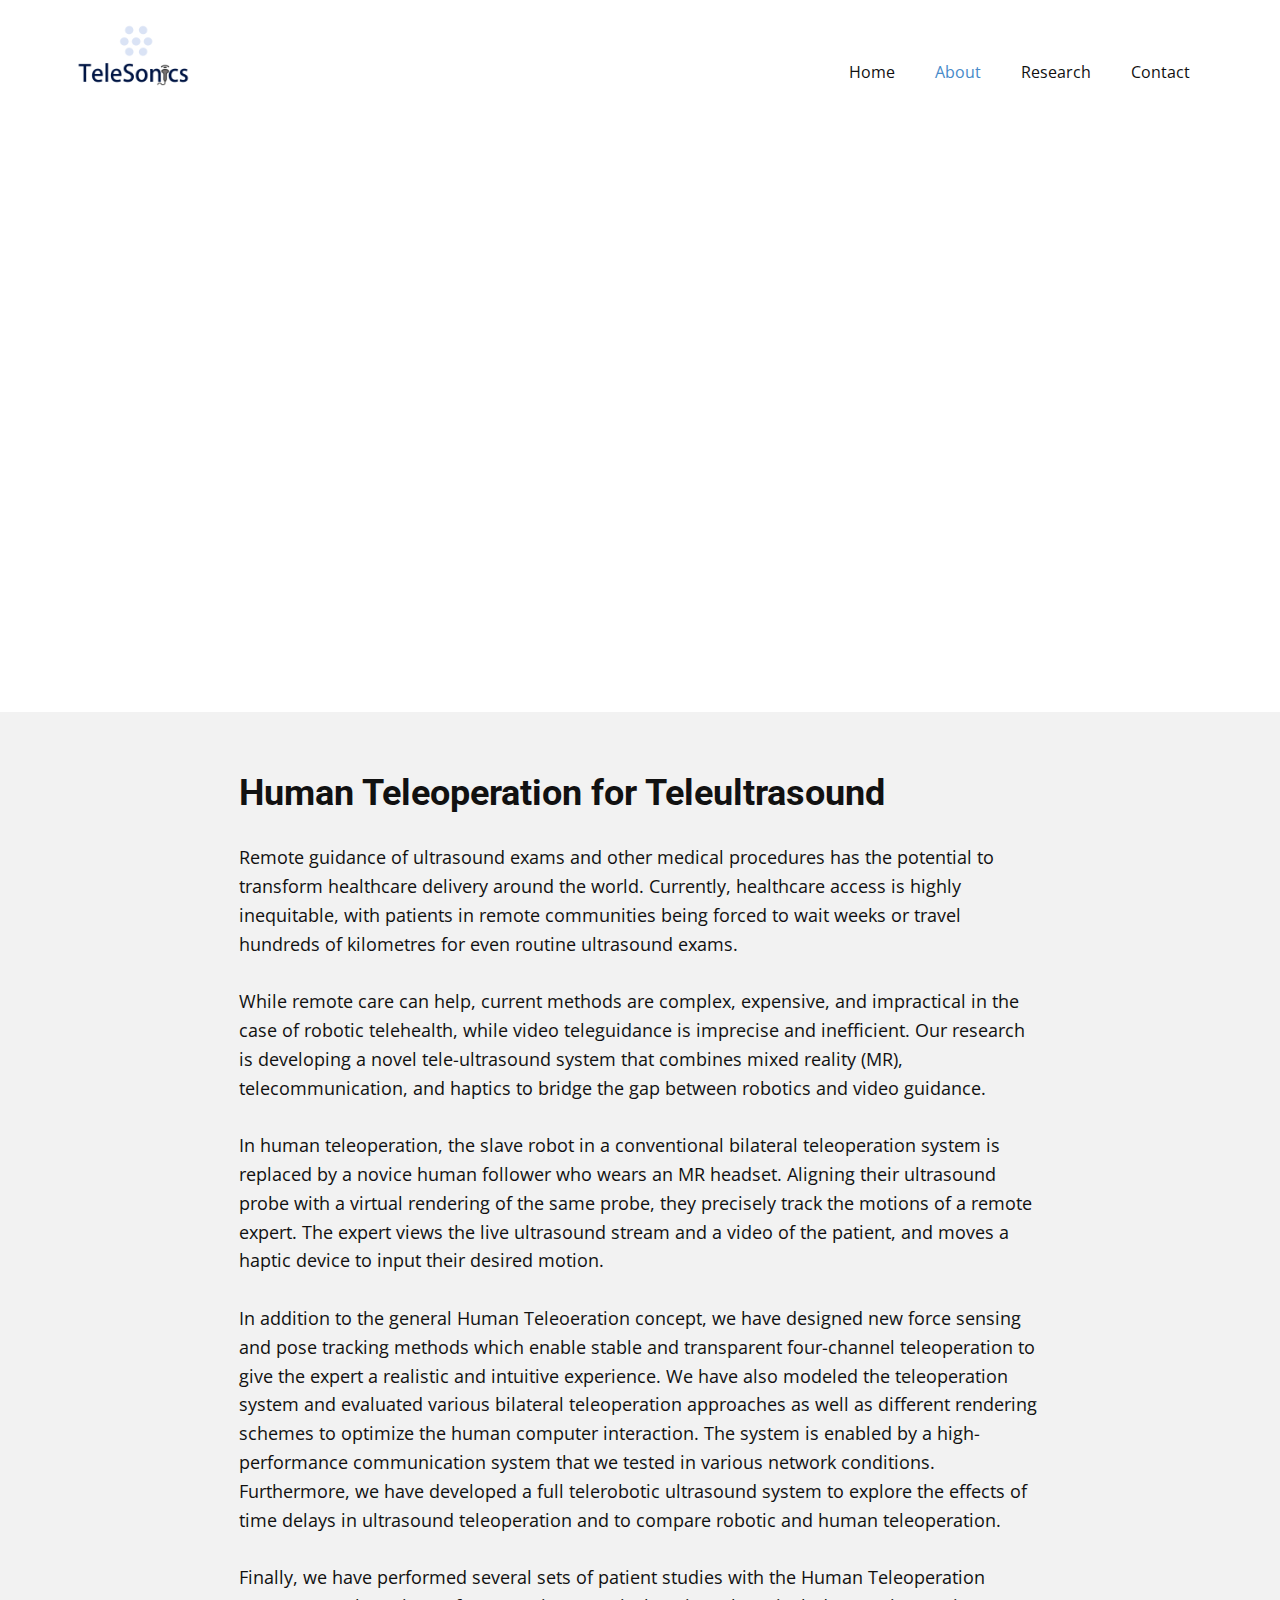
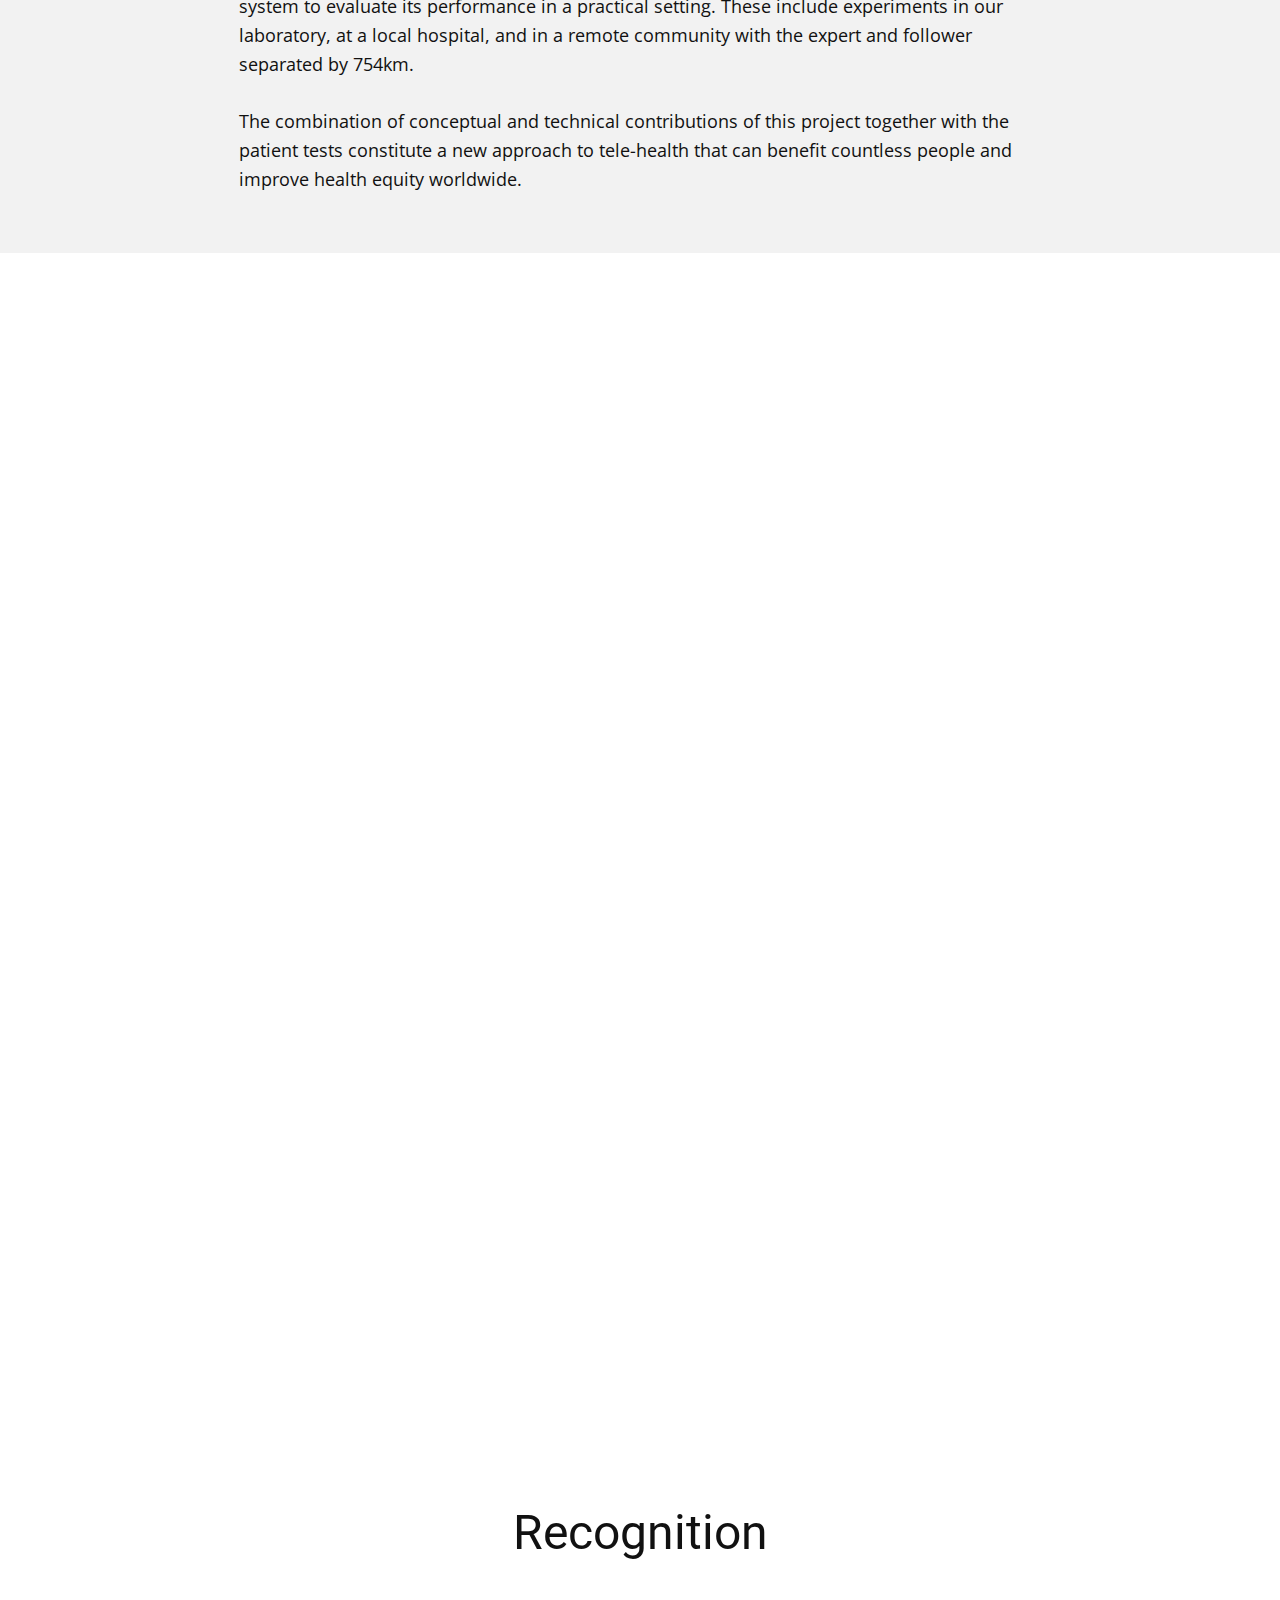
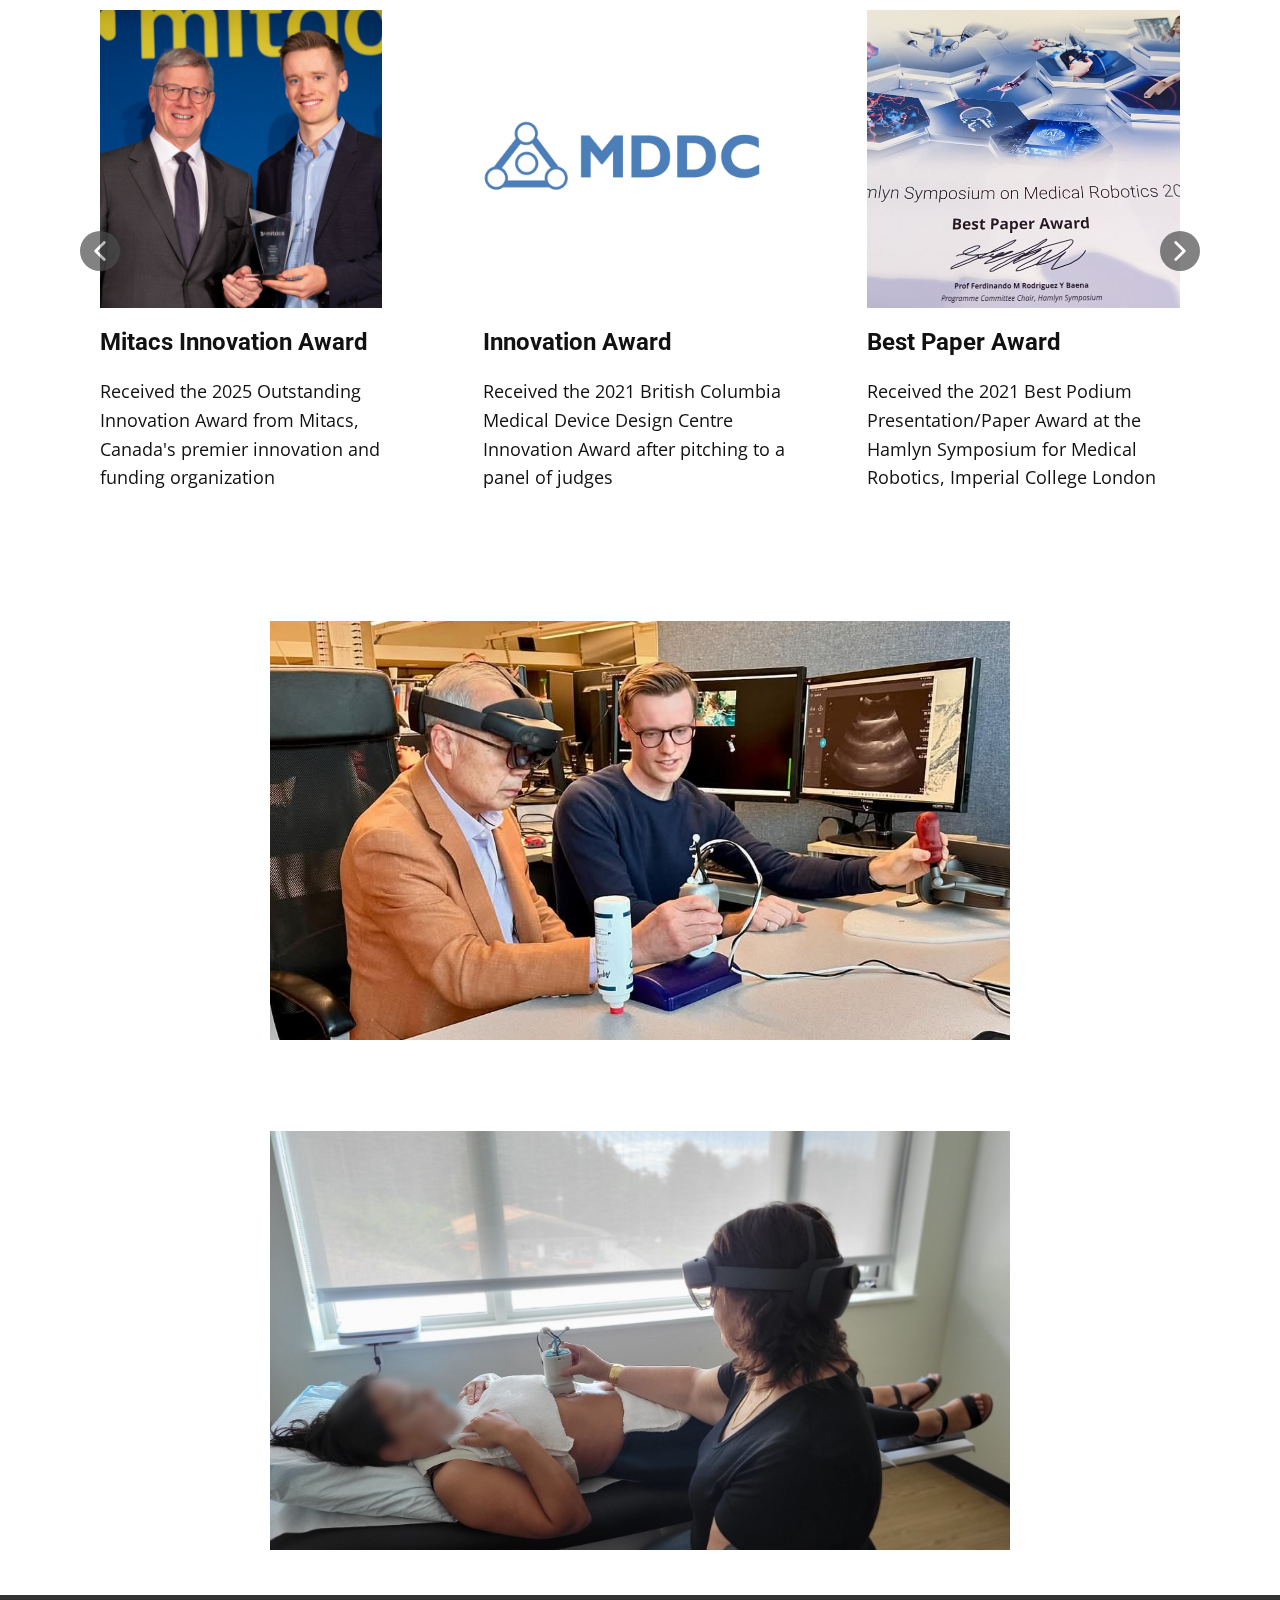
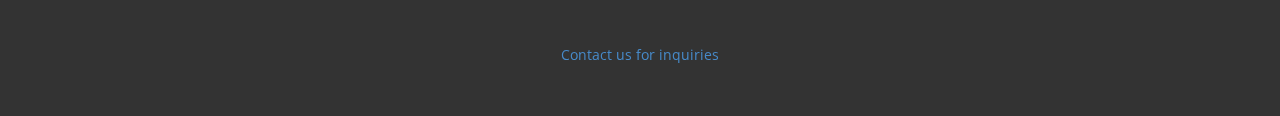
<file: About.html>
<!DOCTYPE html>
<html style="font-size: 16px;" lang="en"><head>
    <meta name="viewport" content="width=device-width, initial-scale=1.0">
    <meta charset="utf-8">
    <meta name="keywords" content="Recognition">
    <meta name="description" content="">
    <title>About</title>
    <link rel="stylesheet" href="nicepage.css" media="screen">
<link rel="stylesheet" href="About.css" media="screen">
    <script class="u-script" type="text/javascript" src="jquery.js" defer=""></script>
    <script class="u-script" type="text/javascript" src="nicepage.js" defer=""></script>
    <meta name="generator" content="Nicepage 7.3.1, nicepage.com">
    
    
    
    
    
    
    
    
    <link id="u-theme-google-font" rel="stylesheet" href="https://fonts.googleapis.com/css?family=Roboto:100,100i,300,300i,400,400i,500,500i,700,700i,900,900i|Open+Sans:300,300i,400,400i,500,500i,600,600i,700,700i,800,800i">
    <script type="application/ld+json">{
		"@context": "http://schema.org",
		"@type": "Organization",
		"name": "",
		"logo": "images/logoAlpha.png"
}</script>
    <meta name="theme-color" content="#478ac9">
    <meta property="og:title" content="About">
    <meta property="og:type" content="website">
  <meta data-intl-tel-input-cdn-path="intlTelInput/"></head>
  <body data-path-to-root="./" data-include-products="false" class="u-body u-xl-mode" data-lang="en"><header class="u-clearfix u-header u-header" id="header"><div class="u-clearfix u-sheet u-valign-middle u-sheet-1">
        <a href="https://www.telesonics.ca" class="u-image u-logo u-image-1" data-image-width="2480" data-image-height="1200">
          <img src="images/logoAlpha.png" class="u-logo-image u-logo-image-1">
        </a>
        <nav class="u-menu u-menu-one-level u-offcanvas u-menu-1">
          <div class="menu-collapse" style="font-size: 1rem; letter-spacing: 0px;">
            <a class="u-button-style u-custom-left-right-menu-spacing u-custom-padding-bottom u-custom-top-bottom-menu-spacing u-hamburger-link u-nav-link u-text-active-palette-1-base u-text-hover-palette-2-base" href="#">
              <svg class="u-svg-link" viewBox="0 0 24 24"><use xlink:href="#menu-hamburger"></use></svg>
              <svg class="u-svg-content" version="1.1" id="menu-hamburger" viewBox="0 0 16 16" x="0px" y="0px" xmlns:xlink="http://www.w3.org/1999/xlink" xmlns="http://www.w3.org/2000/svg"><g><rect y="1" width="16" height="2"></rect><rect y="7" width="16" height="2"></rect><rect y="13" width="16" height="2"></rect>
</g></svg>
            </a>
          </div>
          <div class="u-custom-menu u-nav-container">
            <ul class="u-nav u-unstyled u-nav-1"><li class="u-nav-item"><a class="u-button-style u-nav-link u-text-active-palette-1-base u-text-hover-palette-2-base" href="index.html" style="padding: 10px 20px;">Home</a>
</li><li class="u-nav-item"><a class="u-button-style u-nav-link u-text-active-palette-1-base u-text-hover-palette-2-base" href="About.html" style="padding: 10px 20px;">About</a>
</li><li class="u-nav-item"><a class="u-button-style u-nav-link u-text-active-palette-1-base u-text-hover-palette-2-base" href="Research.html" style="padding: 10px 20px;">Research</a>
</li><li class="u-nav-item"><a class="u-button-style u-nav-link u-text-active-palette-1-base u-text-hover-palette-2-base" href="Contact.html" style="padding: 10px 20px;">Contact</a>
</li></ul>
          </div>
          <div class="u-custom-menu u-nav-container-collapse">
            <div class="u-black u-container-style u-inner-container-layout u-opacity u-opacity-95 u-sidenav">
              <div class="u-inner-container-layout u-sidenav-overflow">
                <div class="u-menu-close"></div>
                <ul class="u-align-center u-nav u-popupmenu-items u-unstyled u-nav-2"><li class="u-nav-item"><a class="u-button-style u-nav-link" href="index.html">Home</a>
</li><li class="u-nav-item"><a class="u-button-style u-nav-link" href="About.html">About</a>
</li><li class="u-nav-item"><a class="u-button-style u-nav-link" href="Research.html">Research</a>
</li><li class="u-nav-item"><a class="u-button-style u-nav-link" href="Contact.html">Contact</a>
</li></ul>
              </div>
            </div>
            <div class="u-black u-menu-overlay u-opacity u-opacity-70"></div>
          </div>
        </nav>
      </div></header>
    <section class="u-clearfix u-video u-video-contain u-section-1" id="block-4">
      <div class="u-background-video u-expanded u-video-contain" style="">
        <div class="embed-responsive embed-responsive-1">
          <iframe style="position: absolute;top: 0;left: 0;width: 100%;height: 100%;" class="embed-responsive-item" src="https://www.youtube.com/embed/XMraSpKSuEQ?playlist=XMraSpKSuEQ&amp;loop=1&amp;mute=1&amp;showinfo=0&amp;controls=0&amp;start=0&amp;autoplay=1" data-autoplay="1" frameborder="0" allowfullscreen=""></iframe>
        </div>
        <div class="u-video-shading" style=""></div>
      </div>
      <div class="u-clearfix u-sheet u-sheet-1"></div>
    </section>
    <section class="u-clearfix u-grey-5 u-section-2" id="block-2">
      <div class="u-clearfix u-sheet u-valign-middle u-sheet-1">
        <h3 class="u-text u-text-1">Human Teleoperation for Teleultrasound</h3>
        <p class="u-text u-text-2"> Remote guidance of ultrasound exams and other medical procedures has the potential to transform healthcare delivery around the world. Currently, healthcare access is highly inequitable, with patients in remote communities being forced to wait weeks or travel hundreds of kilometres for even routine ultrasound exams.&nbsp;<br>
          <br>While remote care can help, current methods are complex, expensive, and impractical in the case of robotic telehealth, while video teleguidance is imprecise and inefficient. Our research is developing a novel tele-ultrasound system that combines mixed reality (MR), telecommunication, and haptics to bridge the gap between robotics and video guidance.&nbsp;<br>
          <br>In human teleoperation, the slave robot in a conventional bilateral teleoperation system is replaced by a novice human follower who wears an MR headset. Aligning their ultrasound probe with a virtual rendering of the same probe, they precisely track the motions of a remote expert. The expert views the live ultrasound stream and a video of the patient, and moves a haptic device to input their desired motion.<br>&nbsp;<br>In addition to the general Human Teleoeration concept, we have designed new force sensing and pose tracking methods which enable stable and transparent four-channel teleoperation to give the expert a realistic and intuitive experience. We have also modeled the teleoperation system and evaluated various bilateral teleoperation approaches as well as different rendering schemes to optimize the human computer interaction. The system is enabled by a high-performance communication system that we tested in various network conditions. Furthermore, we have developed a full telerobotic ultrasound system to explore the effects of time delays in ultrasound teleoperation and to compare robotic and human teleoperation.&nbsp;<br>
          <br>Finally, we have performed several sets of patient studies with the Human Teleoperation system to evaluate its performance in a practical setting. These include experiments in our laboratory, at a local hospital, and in a remote community with the expert and follower separated by 754km.<br>&nbsp;<br>The combination of conceptual and technical contributions of this project together with the patient tests constitute a new approach to tele-health that can benefit countless people and improve health equity worldwide.
        </p>
      </div>
    </section>
    <section class="u-clearfix u-section-3" id="block-5">
      <div class="u-clearfix u-sheet u-valign-middle u-sheet-1">
        <div class="custom-expanded u-video u-video-contain u-video-1">
          <div class="embed-responsive embed-responsive-1">
            <iframe style="position: absolute;top: 0;left: 0;width: 100%;height: 100%;" class="embed-responsive-item" src="https://www.youtube.com/embed/tbzmODsuRJ4?playlist=tbzmODsuRJ4&amp;loop=1&amp;mute=0&amp;showinfo=0&amp;controls=1&amp;start=0&amp;autoplay=0" data-autoplay="0" frameborder="0" allowfullscreen=""></iframe>
          </div>
        </div>
      </div>
    </section>
    <section class="u-clearfix u-section-4" id="block-6">
      <div class="u-clearfix u-sheet u-valign-middle u-sheet-1">
        <div class="custom-expanded u-video u-video-contain u-video-1">
          <div class="embed-responsive embed-responsive-1">
            <iframe style="position: absolute;top: 0;left: 0;width: 100%;height: 100%;" class="embed-responsive-item" src="https://www.youtube.com/embed/Q85ykfIfcng?playlist=Q85ykfIfcng&amp;loop=1&amp;mute=0&amp;showinfo=0&amp;controls=1&amp;start=0&amp;autoplay=0" data-autoplay="0" frameborder="0" allowfullscreen=""></iframe>
          </div>
        </div>
      </div>
    </section>
    <section class="u-align-center u-clearfix u-container-align-center u-section-5" id="block-3">
      <div class="u-clearfix u-sheet u-valign-middle u-sheet-1">
        <h2 class="u-align-center u-text u-text-default u-text-1">Recognition</h2>
        <div class="u-expanded-width u-layout-horizontal u-list u-list-1">
          <div class="u-repeater u-repeater-1">
            <div class="u-align-left u-container-align-left u-container-style u-list-item u-repeater-item">
              <div class="u-container-layout u-similar-container u-valign-top u-container-layout-1">
                <img class="u-image u-image-default u-image-1" alt="" data-image-width="2550" data-image-height="1700" src="images/mitacsAward.jpg">
                <h4 class="u-align-left u-text u-text-2">Mitacs Innovation Award</h4>
                <p class="u-align-left u-text u-text-3">Received the 2025 Outstanding Innovation Award from Mitacs, Canada's premier innovation and funding organization</p>
              </div>
            </div>
            <div class="u-align-left u-container-align-left u-container-style u-list-item u-repeater-item">
              <div class="u-container-layout u-similar-container u-valign-top u-container-layout-2">
                <img class="u-image u-image-default u-image-2" alt="" data-image-width="1500" data-image-height="1657" src="images/mddc1.jpg">
                <h4 class="u-align-left u-text u-text-4">Innovation Award</h4>
                <p class="u-align-left u-text u-text-5">Received the 2021 British Columbia Medical Device Design Centre Innovation Award after pitching to a panel of judges</p>
              </div>
            </div>
            <div class="u-align-left u-container-align-left u-container-style u-list-item u-repeater-item">
              <div class="u-container-layout u-similar-container u-valign-top u-container-layout-3">
                <img class="custom-expanded u-expanded-width u-image u-image-default u-image-3" alt="" data-image-width="3089" data-image-height="1858" src="images/PXL_20220628_171123564.jpg">
                <h4 class="u-align-left u-text u-text-6">Best Paper Award</h4>
                <p class="u-align-left u-text u-text-7">Received the 2021 Best Podium Presentation/Paper Award at the Hamlyn Symposium for Medical Robotics, Imperial College London</p>
              </div>
            </div>
          </div>
          <a class="u-absolute-vcenter u-gallery-nav u-gallery-nav-prev u-grey-70 u-icon-circle u-opacity u-opacity-70 u-spacing-10 u-text-white u-gallery-nav-1" href="#" role="button">
            <span aria-hidden="true">
              <svg viewBox="0 0 451.847 451.847"><path d="M97.141,225.92c0-8.095,3.091-16.192,9.259-22.366L300.689,9.27c12.359-12.359,32.397-12.359,44.751,0
c12.354,12.354,12.354,32.388,0,44.748L173.525,225.92l171.903,171.909c12.354,12.354,12.354,32.391,0,44.744
c-12.354,12.365-32.386,12.365-44.745,0l-194.29-194.281C100.226,242.115,97.141,234.018,97.141,225.92z"></path></svg>
            </span>
            <span class="sr-only">
              <svg viewBox="0 0 451.847 451.847"><path d="M97.141,225.92c0-8.095,3.091-16.192,9.259-22.366L300.689,9.27c12.359-12.359,32.397-12.359,44.751,0
c12.354,12.354,12.354,32.388,0,44.748L173.525,225.92l171.903,171.909c12.354,12.354,12.354,32.391,0,44.744
c-12.354,12.365-32.386,12.365-44.745,0l-194.29-194.281C100.226,242.115,97.141,234.018,97.141,225.92z"></path></svg>
            </span>
          </a>
          <a class="u-absolute-vcenter u-gallery-nav u-gallery-nav-next u-grey-70 u-icon-circle u-opacity u-opacity-70 u-spacing-10 u-text-white u-gallery-nav-2" href="#" role="button">
            <span aria-hidden="true">
              <svg viewBox="0 0 451.846 451.847"><path d="M345.441,248.292L151.154,442.573c-12.359,12.365-32.397,12.365-44.75,0c-12.354-12.354-12.354-32.391,0-44.744
L278.318,225.92L106.409,54.017c-12.354-12.359-12.354-32.394,0-44.748c12.354-12.359,32.391-12.359,44.75,0l194.287,194.284
c6.177,6.18,9.262,14.271,9.262,22.366C354.708,234.018,351.617,242.115,345.441,248.292z"></path></svg>
            </span>
            <span class="sr-only">
              <svg viewBox="0 0 451.846 451.847"><path d="M345.441,248.292L151.154,442.573c-12.359,12.365-32.397,12.365-44.75,0c-12.354-12.354-12.354-32.391,0-44.744
L278.318,225.92L106.409,54.017c-12.354-12.359-12.354-32.394,0-44.748c12.354-12.359,32.391-12.359,44.75,0l194.287,194.284
c6.177,6.18,9.262,14.271,9.262,22.366C354.708,234.018,351.617,242.115,345.441,248.292z"></path></svg>
            </span>
          </a>
        </div>
      </div>
    </section>
    <section class="u-clearfix u-section-6" id="block-1">
      <div class="u-clearfix u-sheet u-valign-middle u-sheet-1">
        <img class="custom-expanded u-image u-image-1" src="images/FB_IMG_1737740404157.jpg" data-image-width="1080" data-image-height="810">
      </div>
    </section>
    <section class="u-clearfix u-section-6" id="block-1">
        <div class="u-clearfix u-sheet u-valign-middle u-sheet-1">
            <img class="custom-expanded u-image u-image-1" src="images/haidagwaii1.jpg" data-image-width="1080" data-image-height="810">
        </div>
    </section>
    
    
    <footer class="u-align-center u-clearfix u-container-align-center u-footer u-grey-80 u-footer" id="footer"><div class="u-clearfix u-sheet u-sheet-1">
        <p class="u-small-text u-text u-text-variant u-text-1">
          <a class="u-active-none u-border-none u-btn u-button-link u-button-style u-hover-none u-none u-text-palette-1-base u-btn-1" href="Contact.html" data-page-id="40925493" title="Contact">Contact us for inquiries</a>
        </p>
      </div></footer>
  
</body></html>
</file>
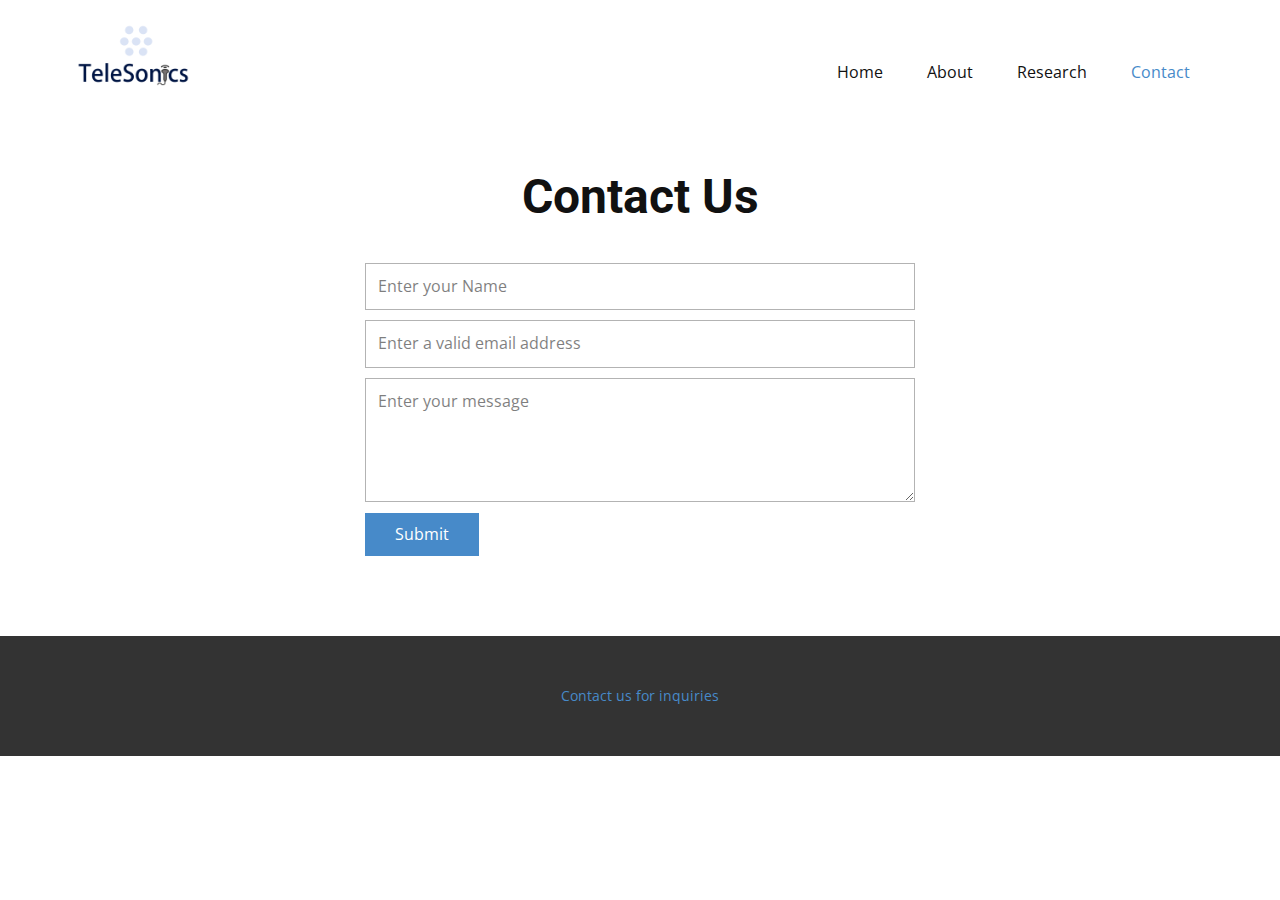
<file: Contact.html>
<!DOCTYPE html>
<html style="font-size: 16px;" lang="en">
<head>
    <meta name="viewport" content="width=device-width, initial-scale=1.0">
    <meta charset="utf-8">
    <meta name="keywords" content="Contact Us">
    <meta name="description" content="">
    <title>Contact</title>
    <link rel="stylesheet" href="nicepage.css" media="screen">
    <link rel="stylesheet" href="Contact.css" media="screen">
    <script class="u-script" type="text/javascript" src="jquery.js" defer=""></script>
    <script class="u-script" type="text/javascript" src="nicepage.js" defer=""></script>
    <meta name="generator" content="Nicepage 7.3.1, nicepage.com">
    <meta name="referrer" content="origin">



    <link id="u-theme-google-font" rel="stylesheet" href="https://fonts.googleapis.com/css?family=Roboto:100,100i,300,300i,400,400i,500,500i,700,700i,900,900i|Open+Sans:300,300i,400,400i,500,500i,600,600i,700,700i,800,800i">
    <script type="application/ld+json">        {
                "@context": "http://schema.org",
                "@type": "Organization",
                "name": "Site1",
                "logo": "images/logoAlpha.png"
        }</script>
    <meta name="theme-color" content="#478ac9">
    <meta property="og:title" content="Contact">
    <meta property="og:description" content="">
    <meta property="og:type" content="website">
    <script>
        function gdprConfirmed() {
            return true;
        }
        function dynamicLoadScript() {
            var script = document.createElement('script');
            script.src = 'https://www.google.com/recaptcha/api.js?render=6LcTJtIqAAAAALjErljCw-xjTB9SK6O6xb9Sixyr';
            script.async = true;
            document.body.appendChild(script);
            script.onload = function () {
                let event = new CustomEvent("recaptchaLoaded");
                document.dispatchEvent(event);
            };
        }
        function showRecaptchaError(error) {
            error = error || '';
            var formError = document.querySelector('.u-form-send-error');

            if (formError) {
                formError.innerText = 'Site Owner Error: ' + error.replace(/:[\s\S]*/, '');
                formError.style.display = 'block';
            }

            console.error('Error in grecaptcha: ', error);
        }
        document.addEventListener('DOMContentLoaded', function () {
            var confirmButton = document.querySelector('.u-cookies-consent .u-button-confirm');
            if (confirmButton) {
                confirmButton.onclick = dynamicLoadScript;
            }
        });
    </script>
    <script>
        document.addEventListener("DOMContentLoaded", function () {
            if (!gdprConfirmed()) {
                return;
            }
            dynamicLoadScript();
        });
    </script>
    <script>
        document.addEventListener("recaptchaLoaded", function () {
            if (!gdprConfirmed()) {
                return;
            }

            (function (grecaptcha, sitekey, actions) {
                var recaptcha = {
                    execute: function (action, submitFormCb) {
                        if (typeof grecaptcha === 'undefined' || typeof grecaptcha.execute !== 'function') {
                            showRecaptchaError('reCAPTCHA script failed to load.');
                            return;
                        }

                        grecaptcha.execute(sitekey, { action: action }).then((token) => {
                            if (!token) {
                                throw new Error('Empty token received from reCAPTCHA');
                            }

                            var forms = document.getElementsByTagName('form');

                            for (var i = 0; i < forms.length; i++) {
                                var response = forms[i].querySelector('[name="recaptchaResponse"]');

                                if (!response) {
                                    response = document.createElement('input');
                                    response.setAttribute('type', 'hidden');
                                    response.setAttribute('name', 'recaptchaResponse');
                                    forms[i].appendChild(response);
                                }

                                response.value = token;
                            }

                            submitFormCb();
                        }).catch((e) => {
                            showRecaptchaError(e.message);
                        });
                    },

                    executeContact: function (submitFormCb) {
                        recaptcha.execute(actions['contact'], submitFormCb);
                    }
                };

                window.recaptchaObject = recaptcha;
            })(
                grecaptcha,

                '6LcTJtIqAAAAALjErljCw-xjTB9SK6O6xb9Sixyr',
                { 'contact': 'contact' }
            );
        });
    </script>
    <meta data-intl-tel-input-cdn-path="intlTelInput/">
</head>
<body data-path-to-root="./" data-include-products="false" class="u-body u-xl-mode" data-lang="en">
    <header class="u-clearfix u-header u-header" id="header">
        <div class="u-clearfix u-sheet u-valign-middle u-sheet-1">
            <a href="#" class="u-image u-logo u-image-1" data-image-width="2480" data-image-height="1200">
                <img src="images/logoAlpha.png" class="u-logo-image u-logo-image-1">
            </a>
            <nav class="u-menu u-menu-one-level u-offcanvas u-menu-1">
                <div class="menu-collapse" style="font-size: 1rem; letter-spacing: 0px;">
                    <a class="u-button-style u-custom-left-right-menu-spacing u-custom-padding-bottom u-custom-top-bottom-menu-spacing u-hamburger-link u-nav-link u-text-active-palette-1-base u-text-hover-palette-2-base" href="#">
                        <svg class="u-svg-link" viewBox="0 0 24 24"><use xlink:href="#menu-hamburger"></use></svg>
                        <svg class="u-svg-content" version="1.1" id="menu-hamburger" viewBox="0 0 16 16" x="0px" y="0px" xmlns:xlink="http://www.w3.org/1999/xlink" xmlns="http://www.w3.org/2000/svg">
                            <g>
                                <rect y="1" width="16" height="2"></rect>
                                <rect y="7" width="16" height="2"></rect>
                                <rect y="13" width="16" height="2"></rect>
                            </g>
                        </svg>
                    </a>
                </div>
                <div class="u-custom-menu u-nav-container">
                    <ul class="u-nav u-unstyled u-nav-1">
                        <li class="u-nav-item">
                            <a class="u-button-style u-nav-link u-text-active-palette-1-base u-text-hover-palette-2-base" href="index.html" style="padding: 10px 20px;">Home</a>
                        </li>
                        <li class="u-nav-item">
                            <a class="u-button-style u-nav-link u-text-active-palette-1-base u-text-hover-palette-2-base" href="About.html" style="padding: 10px 20px;">About</a>
                        </li>
                        <li class="u-nav-item">
                            <a class="u-button-style u-nav-link u-text-active-palette-1-base u-text-hover-palette-2-base" href="Research.html" style="padding: 10px 20px;">Research</a>
                        </li>
                        <li class="u-nav-item">
                            <a class="u-button-style u-nav-link u-text-active-palette-1-base u-text-hover-palette-2-base" href="Contact.html" style="padding: 10px 20px;">Contact</a>
                        </li>
                    </ul>
                </div>
                <div class="u-custom-menu u-nav-container-collapse">
                    <div class="u-black u-container-style u-inner-container-layout u-opacity u-opacity-95 u-sidenav">
                        <div class="u-inner-container-layout u-sidenav-overflow">
                            <div class="u-menu-close"></div>
                            <ul class="u-align-center u-nav u-popupmenu-items u-unstyled u-nav-2">
                                <li class="u-nav-item">
                                    <a class="u-button-style u-nav-link" href="index.html">Home</a>
                                </li>
                                <li class="u-nav-item">
                                    <a class="u-button-style u-nav-link" href="About.html">About</a>
                                </li>
                                <li class="u-nav-item">
                                    <a class="u-button-style u-nav-link" href="Research.html">Research</a>
                                </li>
                                <li class="u-nav-item">
                                    <a class="u-button-style u-nav-link" href="Contact.html">Contact</a>
                                </li>
                            </ul>
                        </div>
                    </div>
                    <div class="u-black u-menu-overlay u-opacity u-opacity-70"></div>
                </div>
            </nav>
        </div>
    </header>
    <section class="u-align-center u-clearfix u-container-align-center u-section-1" id="block-2">
        <div class="u-clearfix u-sheet u-valign-middle u-sheet-1">
            <h2 class="u-text u-text-default u-text-1">Contact Us</h2>
            <div class="u-form u-form-1">
                <form method="POST" action="https://script.google.com/macros/s/AKfycbx-xa0zBeqGDZweTgm8dYiVDUFdKrS3IQpyNxkA5OcBi-lEFY1epDk0e7Z74nsQvVkjKw/exec" class="u-clearfix u-form-spacing-10 u-form-vertical u-inner-form" style="padding: 10px" source="email" name="form">
                    <div class="u-form-group u-form-name u-label-none">
                        <label for="name-3b9a" class="u-label">Name</label>
                        <input type="text" placeholder="Enter your Name" id="name-3b9a" name="name" class="u-input u-input-rectangle" required="">
                    </div>
                    <div class="u-form-email u-form-group u-label-none">
                        <label for="email-3b9a" class="u-label">Email</label>
                        <input type="email" placeholder="Enter a valid email address" id="email-3b9a" name="email" class="u-input u-input-rectangle" required="">
                    </div>
                    <div class="u-form-group u-form-message u-label-none">
                        <label for="message-3b9a" class="u-label">Message</label>
                        <textarea placeholder="Enter your message" rows="4" cols="50" id="message-3b9a" name="message" class="u-input u-input-rectangle" required=""></textarea>
                    </div>
                    <div class="u-align-left u-form-group u-form-submit">
                        <a href="#" class="u-btn u-btn-submit u-button-style">Submit</a>
                        <input type="submit" value="submit" class="u-form-control-hidden">
                    </div>
                    <div class="u-form-send-message u-form-send-success"> Thank you! Your message has been sent. </div>
                    <div class="u-form-send-error u-form-send-message"> Thank you! Your message has been sent. </div>
                    <input type="hidden" value="" name="recaptchaResponse">
                    <input type="hidden" name="formServices" value="2327ea41-2b2f-695e-6d26-ef639beb1af5">
                    <input type="hidden" name="siteKey" value="6LcTJtIqAAAAALjErljCw-xjTB9SK6O6xb9Sixyr">
                </form>
            </div>
        </div>
    </section>



    <footer class="u-align-center u-clearfix u-container-align-center u-footer u-grey-80 u-footer" id="footer">
        <div class="u-clearfix u-sheet u-sheet-1">
            <p class="u-small-text u-text u-text-variant u-text-1">
                <a class="u-active-none u-border-none u-btn u-button-link u-button-style u-hover-none u-none u-text-palette-1-base u-btn-1" href="Contact.html" data-page-id="40925493" title="Contact">Contact us for inquiries</a>
            </p>
        </div>
    </footer>

</body>
</html>
</file>
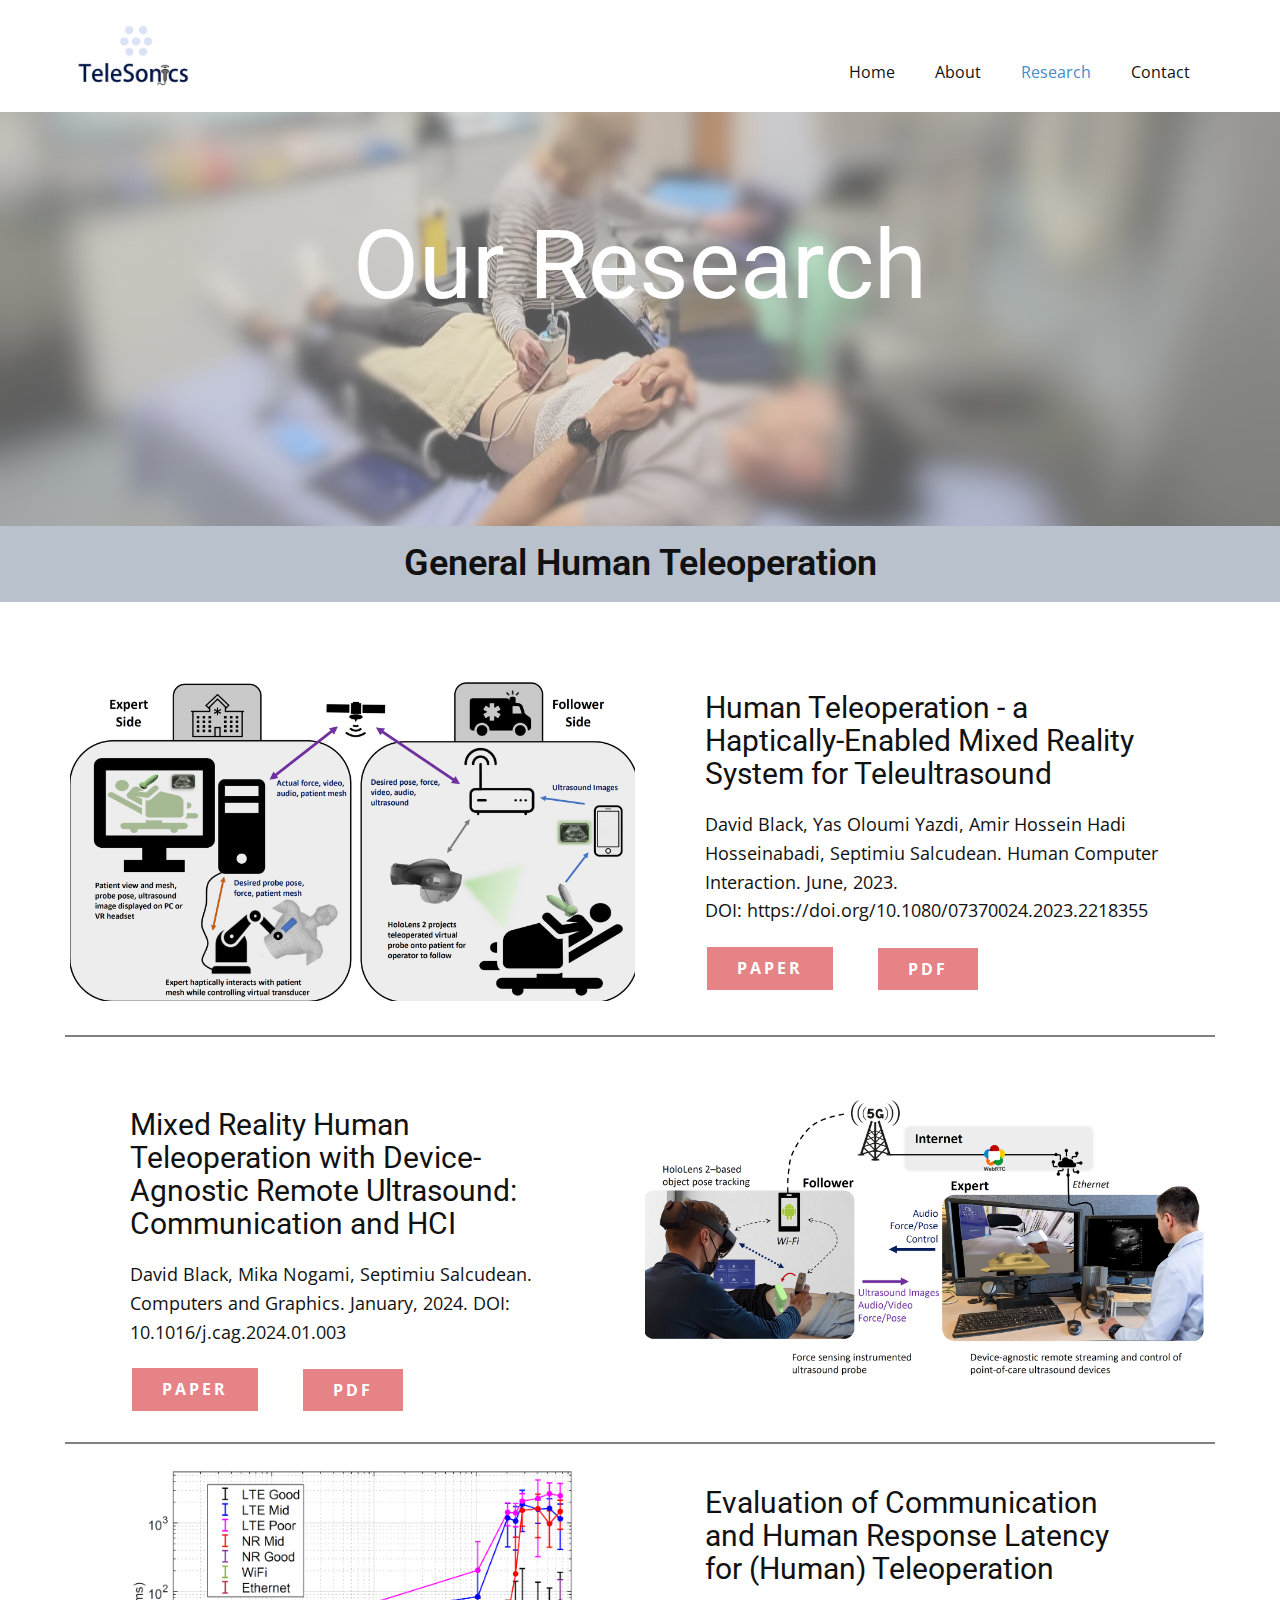
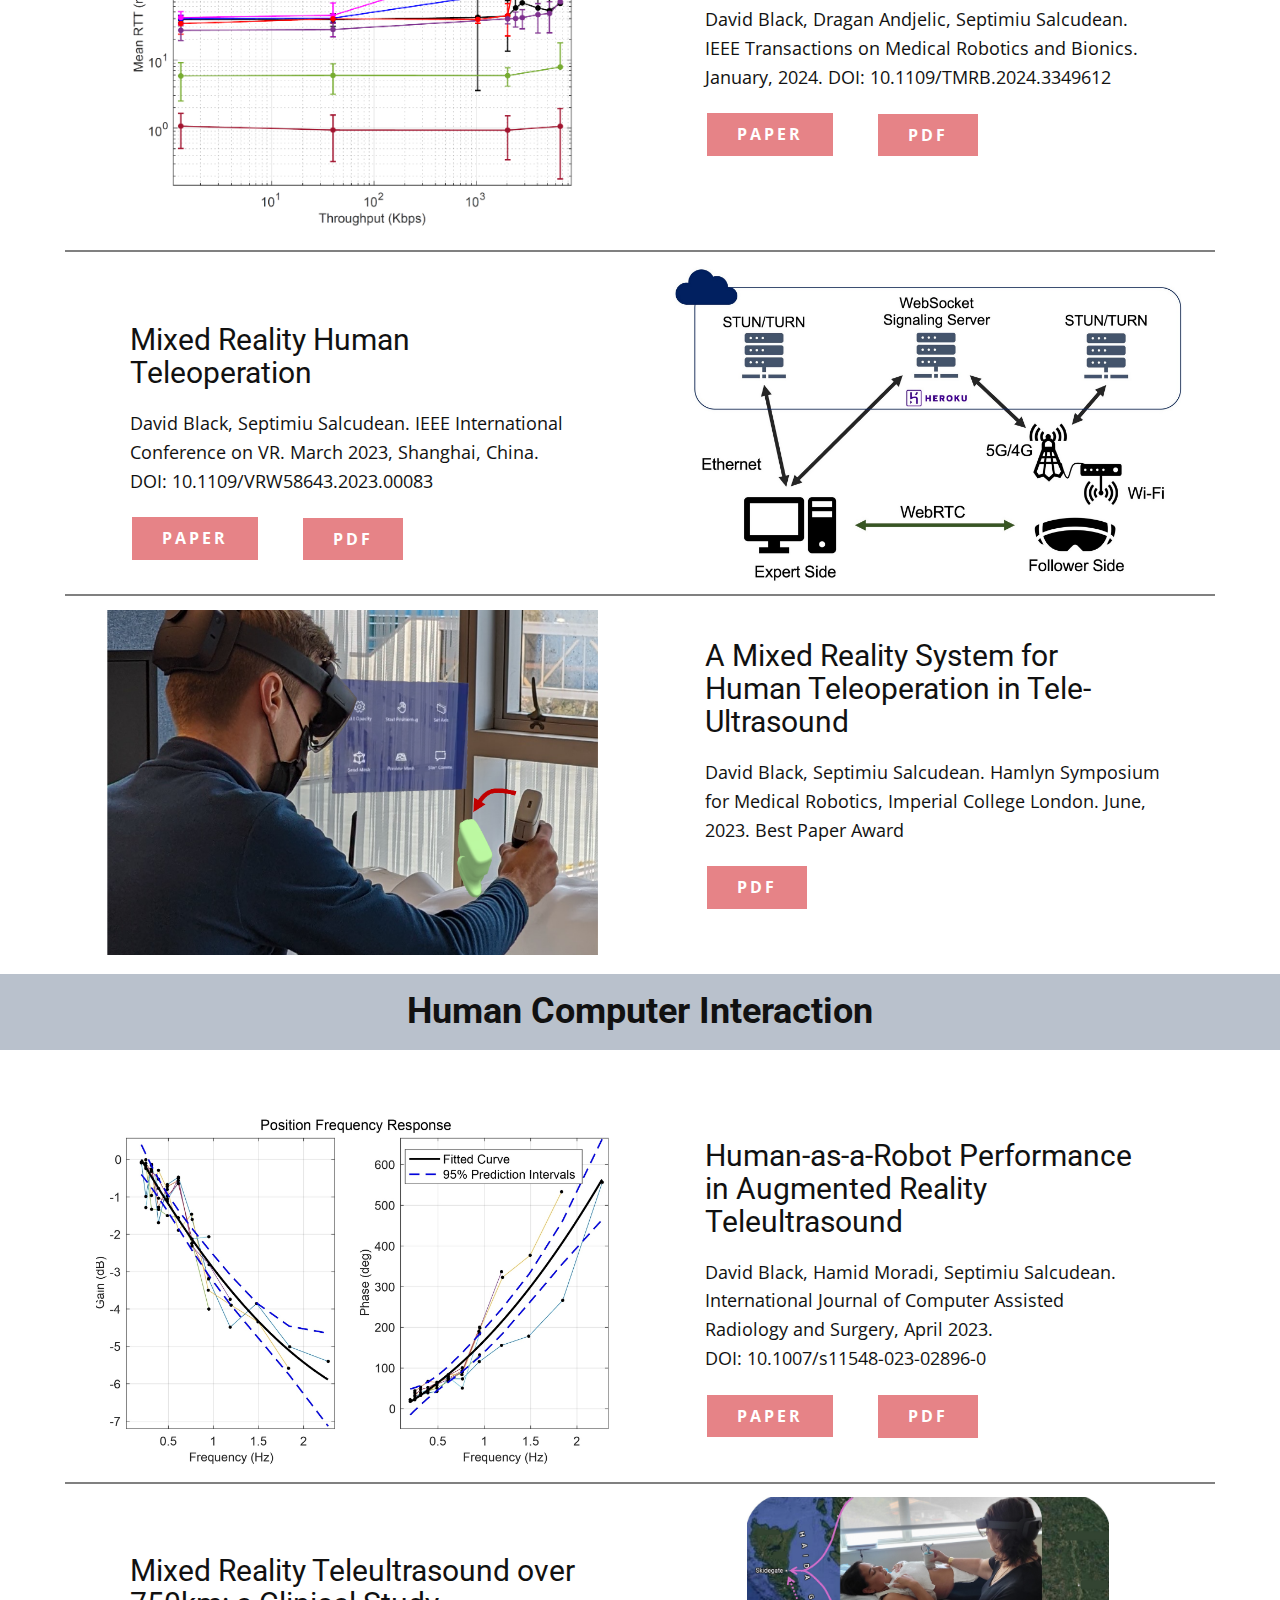
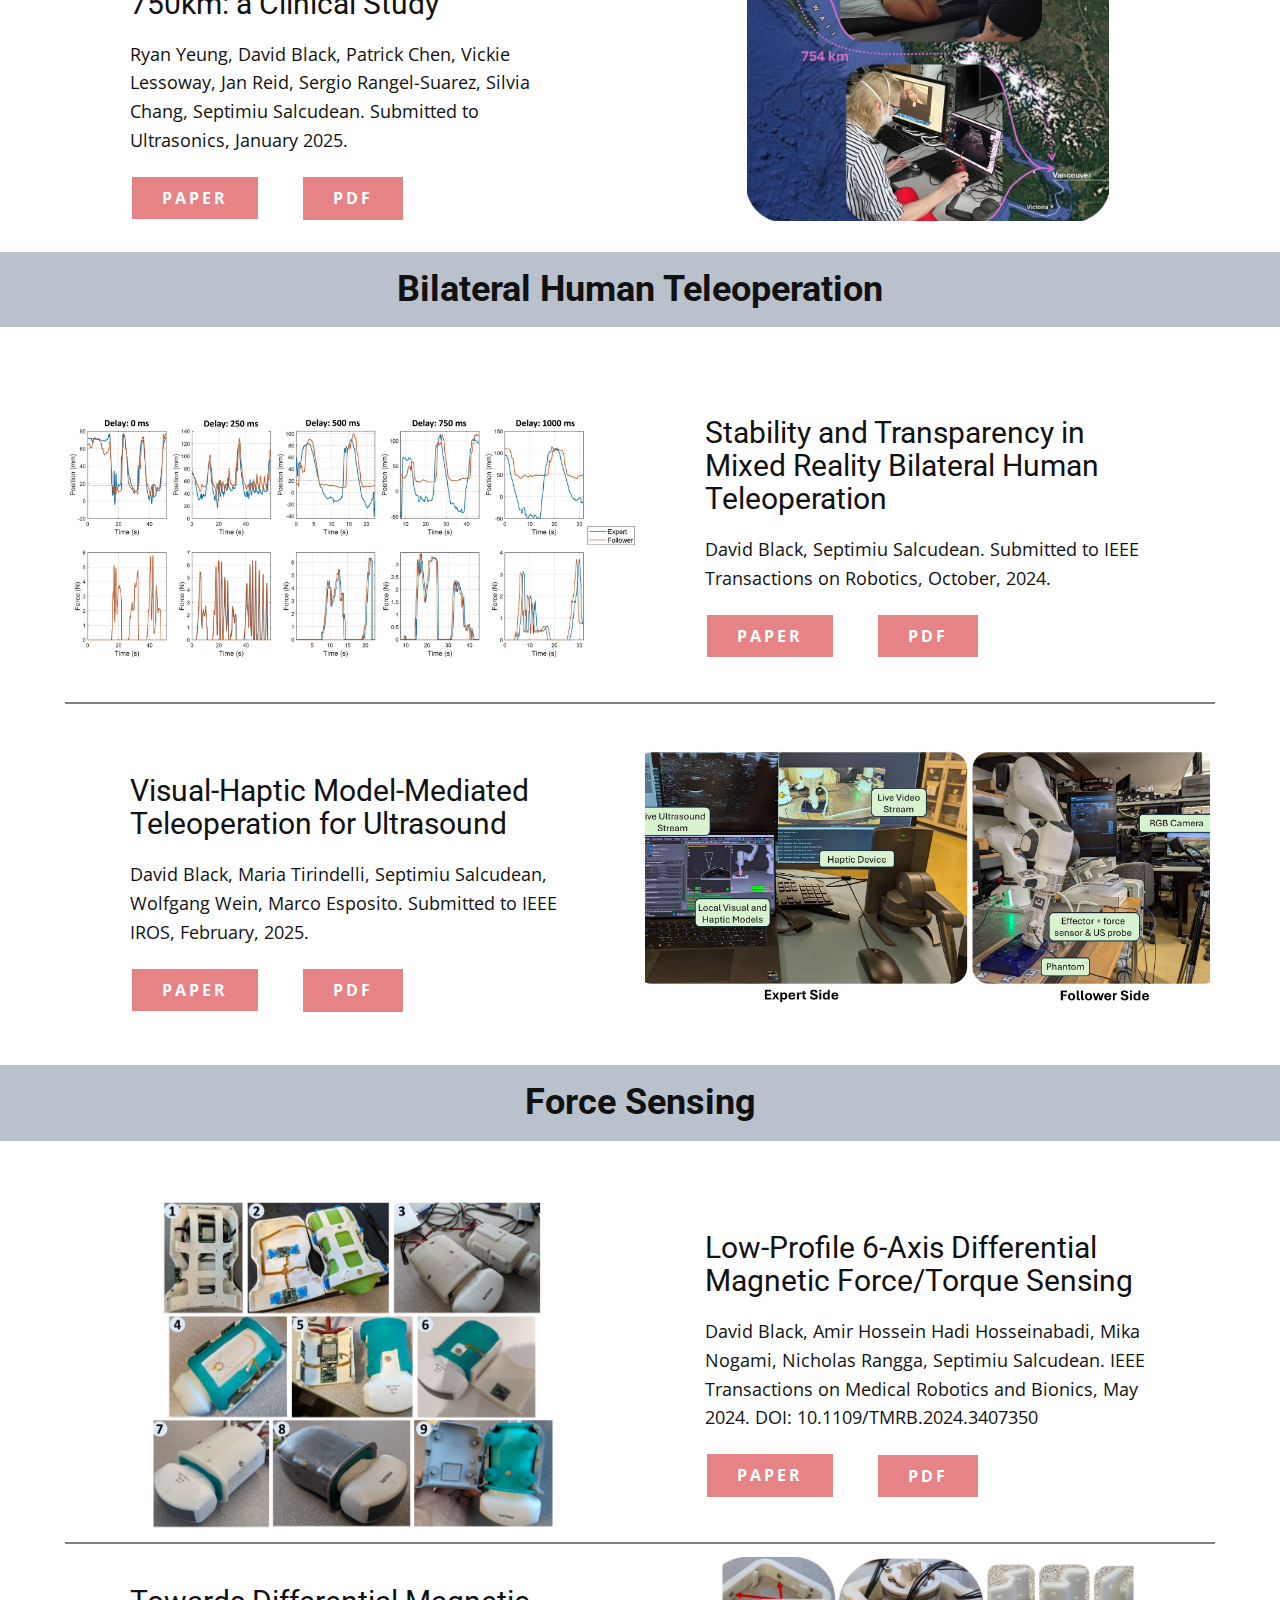
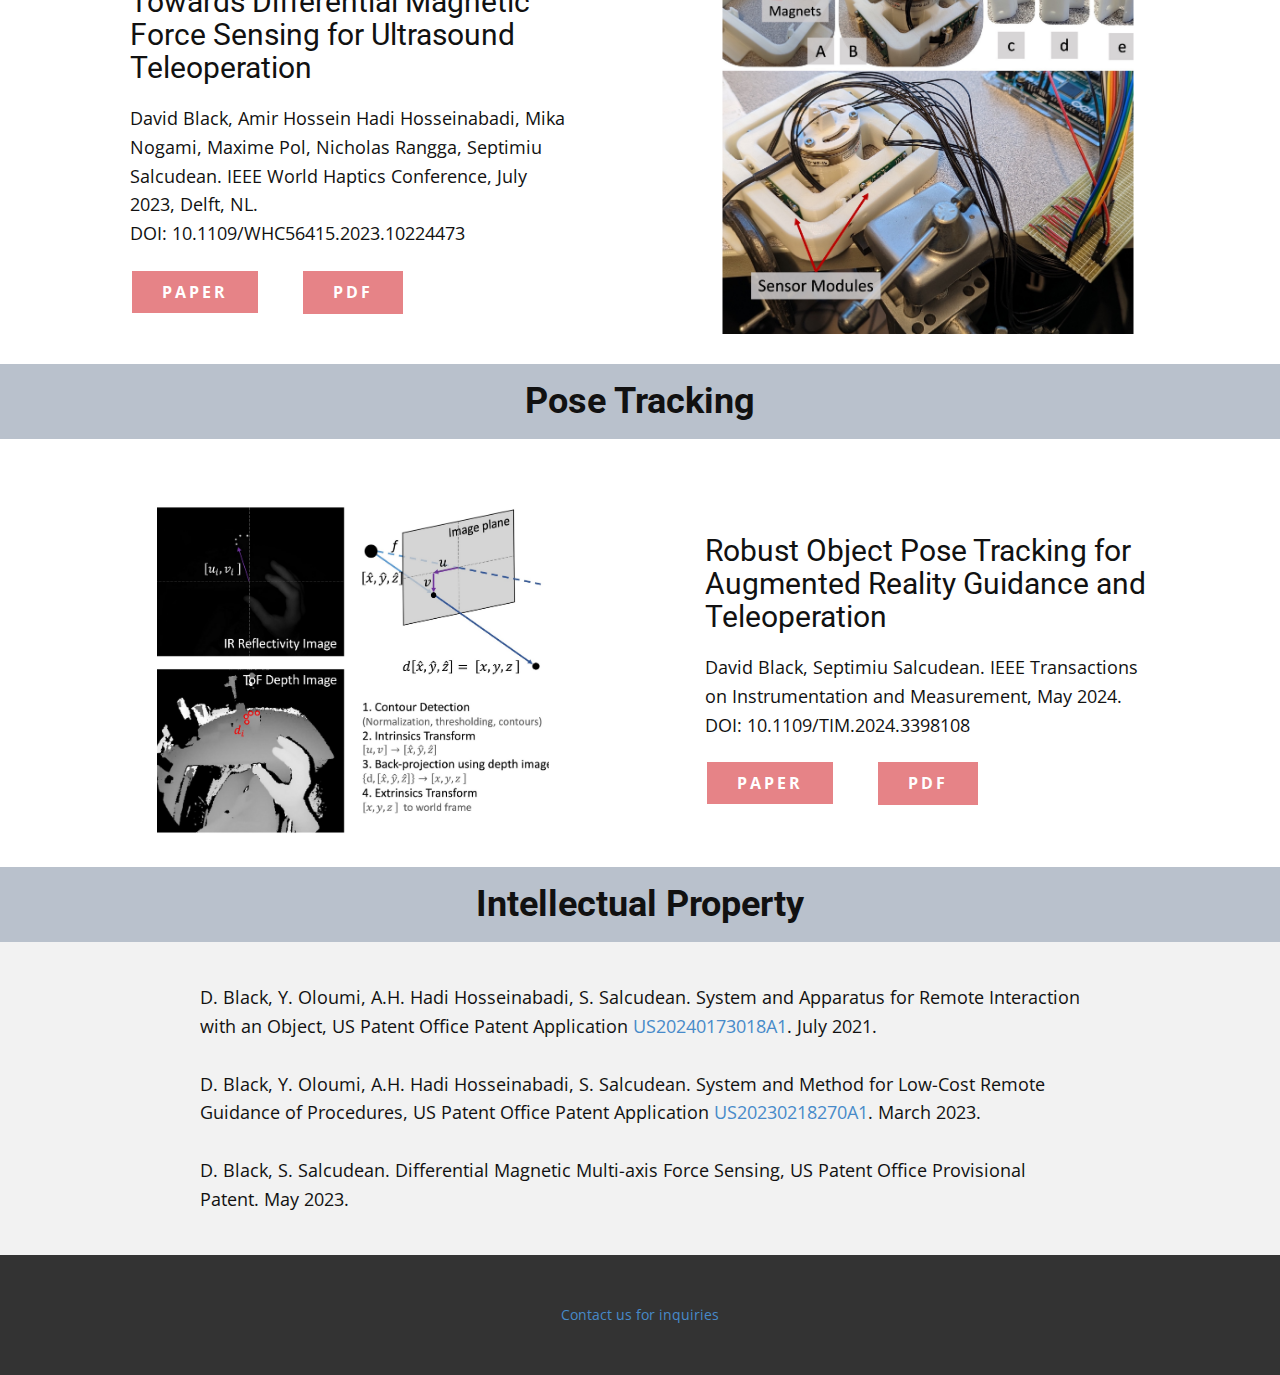
<file: Research.html>
<!DOCTYPE html>
<html style="font-size: 16px;" lang="en"><head>
    <meta name="viewport" content="width=device-width, initial-scale=1.0">
    <meta charset="utf-8">
    <meta name="keywords" content="INTUITIVE">
    <meta name="description" content="">
    <title>Research</title>
    <link rel="stylesheet" href="nicepage.css" media="screen">
<link rel="stylesheet" href="Research.css" media="screen">
    <script class="u-script" type="text/javascript" src="jquery.js" defer=""></script>
    <script class="u-script" type="text/javascript" src="nicepage.js" defer=""></script>
    <meta name="generator" content="Nicepage 7.3.1, nicepage.com">
    
    
    
    
    
    
    
    
    
    
    
    
    
    
    
    
    
    <link id="u-theme-google-font" rel="stylesheet" href="https://fonts.googleapis.com/css?family=Roboto:100,100i,300,300i,400,400i,500,500i,700,700i,900,900i|Open+Sans:300,300i,400,400i,500,500i,600,600i,700,700i,800,800i">
    <script type="application/ld+json">{
		"@context": "http://schema.org",
		"@type": "Organization",
		"name": "",
		"logo": "images/logoAlpha.png"
}</script>
    <meta name="theme-color" content="#478ac9">
    <meta property="og:title" content="Research">
    <meta property="og:type" content="website">
  <meta data-intl-tel-input-cdn-path="intlTelInput/"></head>
  <body data-path-to-root="./" data-include-products="false" class="u-body u-xl-mode" data-lang="en"><header class="u-clearfix u-header u-header" id="header"><div class="u-clearfix u-sheet u-valign-middle u-sheet-1">
        <a href="https://www.telesonics.ca" class="u-image u-logo u-image-1" data-image-width="2480" data-image-height="1200">
          <img src="images/logoAlpha.png" class="u-logo-image u-logo-image-1">
        </a>
        <nav class="u-menu u-menu-one-level u-offcanvas u-menu-1">
          <div class="menu-collapse" style="font-size: 1rem; letter-spacing: 0px;">
            <a class="u-button-style u-custom-left-right-menu-spacing u-custom-padding-bottom u-custom-top-bottom-menu-spacing u-hamburger-link u-nav-link u-text-active-palette-1-base u-text-hover-palette-2-base" href="#">
              <svg class="u-svg-link" viewBox="0 0 24 24"><use xlink:href="#menu-hamburger"></use></svg>
              <svg class="u-svg-content" version="1.1" id="menu-hamburger" viewBox="0 0 16 16" x="0px" y="0px" xmlns:xlink="http://www.w3.org/1999/xlink" xmlns="http://www.w3.org/2000/svg"><g><rect y="1" width="16" height="2"></rect><rect y="7" width="16" height="2"></rect><rect y="13" width="16" height="2"></rect>
</g></svg>
            </a>
          </div>
          <div class="u-custom-menu u-nav-container">
            <ul class="u-nav u-unstyled u-nav-1"><li class="u-nav-item"><a class="u-button-style u-nav-link u-text-active-palette-1-base u-text-hover-palette-2-base" href="index.html" style="padding: 10px 20px;">Home</a>
</li><li class="u-nav-item"><a class="u-button-style u-nav-link u-text-active-palette-1-base u-text-hover-palette-2-base" href="About.html" style="padding: 10px 20px;">About</a>
</li><li class="u-nav-item"><a class="u-button-style u-nav-link u-text-active-palette-1-base u-text-hover-palette-2-base" href="Research.html" style="padding: 10px 20px;">Research</a>
</li><li class="u-nav-item"><a class="u-button-style u-nav-link u-text-active-palette-1-base u-text-hover-palette-2-base" href="Contact.html" style="padding: 10px 20px;">Contact</a>
</li></ul>
          </div>
          <div class="u-custom-menu u-nav-container-collapse">
            <div class="u-black u-container-style u-inner-container-layout u-opacity u-opacity-95 u-sidenav">
              <div class="u-inner-container-layout u-sidenav-overflow">
                <div class="u-menu-close"></div>
                <ul class="u-align-center u-nav u-popupmenu-items u-unstyled u-nav-2"><li class="u-nav-item"><a class="u-button-style u-nav-link" href="index.html">Home</a>
</li><li class="u-nav-item"><a class="u-button-style u-nav-link" href="About.html">About</a>
</li><li class="u-nav-item"><a class="u-button-style u-nav-link" href="Research.html">Research</a>
</li><li class="u-nav-item"><a class="u-button-style u-nav-link" href="Contact.html">Contact</a>
</li></ul>
              </div>
            </div>
            <div class="u-black u-menu-overlay u-opacity u-opacity-70"></div>
          </div>
        </nav>
      </div></header>
    <section class="u-align-center u-clearfix u-gradient u-image u-section-1" id="block-6" data-image-width="1625" data-image-height="930">
        <div class="u-clearfix u-sheet u-sheet-1">
            <h1 class="u-align-center u-text u-text-default u-title u-text-1" style="color:rgb(255,255,255)">Our Research</h1>
        </div>
    </section>
    <section class="u-align-center u-clearfix u-container-align-center u-palette-5-base u-section-2" id="block-7">
      <div class="u-clearfix u-sheet u-valign-middle u-sheet-1">
        <h1 class="u-align-center u-text u-text-default u-text-1">General Human Teleoperation</h1>
      </div>
    </section>
    <section class="u-clearfix u-container-align-center u-section-3" id="block-5">
      <div class="u-clearfix u-sheet u-sheet-1">
        <div class="data-layout-selected u-clearfix u-expanded-width u-gutter-10 u-layout-wrap u-layout-wrap-1">
          <div class="u-layout">
              <div class="u-layout-col">
                  <div class="u-size-30">
                      <div class="u-layout-row">
                          <div class="u-container-style u-layout-cell u-left-cell u-size-30 u-layout-cell-1" src="">
                              <div class="u-container-layout u-valign-middle u-container-layout-1">
                                  <img class="custom-expanded u-image u-image-1" src="images/hci2023.png" data-image-width="3087" data-image-height="1726">
                              </div>
                          </div>
                          <div class="u-align-left u-container-align-left u-container-style u-layout-cell u-right-cell u-size-30 u-layout-cell-2">
                              <div class="u-container-layout u-container-layout-2">
                                  <h2 class="u-text u-text-1"> Human Teleoperation - a Haptically-Enabled Mixed Reality System for Teleultrasound </h2>
                                  <p class="u-text u-text-2">David Black, Yas Oloumi Yazdi, Amir Hossein Hadi Hosseinabadi, Septimiu Salcudean. Human Computer Interaction. June, 2023. DOI:&nbsp;https://doi.org/10.1080/07370024.2023.2218355</p>
                                  <a href="https://doi.org/10.1080/07370024.2023.2218355" class="u-active-palette-2-base u-align-center u-border-2 u-border-active-white u-border-hover-white u-border-white u-btn u-button-style u-hover-palette-2-base u-palette-2-light-1 u-btn-1" data-animation-name="" data-animation-duration="0" data-animation-delay="0" data-animation-direction="">Paper </a>
                                  <a href="https://dgblack.github.io/files/HCI_2023.pdf" class="u-active-palette-2-base u-align-center u-border-2 u-border-active-white u-border-hover-white u-border-white u-btn u-button-style u-hover-palette-2-base u-palette-2-light-1 u-btn-2" data-animation-name="" data-animation-duration="0" data-animation-delay="0" data-animation-direction="">PDF </a>
                              </div>
                          </div>
                      </div>
                  </div>
                  <hr style="width: 100%; height: 2px; border-width: 0px; color: gray; background-color: gray">
                  <div class="u-size-30">
                      <div class="u-layout-row">
                          <div class="u-align-left u-container-align-left u-container-style u-layout-cell u-left-cell u-size-30 u-layout-cell-3">
                              <div class="u-container-layout u-container-layout-3">
                                  <h2 class="u-text u-text-3"> Mixed Reality Human Teleoperation with Device-Agnostic Remote Ultrasound: Communication and HCI</h2>
                                  <p class="u-text u-text-4">David Black, Mika Nogami, Septimiu Salcudean. Computers and Graphics. January, 2024. DOI: 10.1016/j.cag.2024.01.003</p>
                                  <a href="https://doi.org/10.1016/j.cag.2024.01.003" class="u-active-palette-2-base u-align-center u-border-2 u-border-active-white u-border-hover-white u-border-white u-btn u-button-style u-hover-palette-2-base u-palette-2-light-1 u-btn-3" data-animation-name="" data-animation-duration="0" data-animation-delay="0" data-animation-direction="" target="_blank">Paper </a>
                                  <a href="https://dgblack.github.io/files/CAG_2024.pdf" class="u-active-palette-2-base u-align-center u-border-2 u-border-active-white u-border-hover-white u-border-white u-btn u-button-style u-hover-palette-2-base u-palette-2-light-1 u-btn-4" data-animation-name="" data-animation-duration="0" data-animation-delay="0" data-animation-direction="" target="_blank">PDF </a>
                              </div>
                          </div>
                          <div class="u-container-style u-layout-cell u-right-cell u-size-30 u-layout-cell-4" src="">
                              <div class="u-container-layout u-valign-middle u-container-layout-4">
                                  <img class="u-expanded-width u-image u-image-2" src="images/cagFig.png" data-image-width="3112" data-image-height="1617">
                              </div>
                          </div>
                      </div>
                  </div>
              </div>
          </div>
        </div>
      </div>
    </section>
    <section class="u-clearfix u-container-align-center u-section-4" id="sec-531c">
        <div class="u-clearfix u-sheet u-sheet-1">
            <div class="data-layout-selected u-clearfix u-expanded-width u-gutter-10 u-layout-wrap u-layout-wrap-1">
                <div class="u-layout">
                    <div class="u-layout-col">
                        <hr style="width: 100%; height: 2px; border-width: 0px; color: gray; background-color: gray">
                        <div class="u-size-30">
                            <div class="u-layout-row">
                                <div class="u-container-style u-layout-cell u-left-cell u-size-30 u-layout-cell-1" src="">
                                    <div class="u-container-layout u-valign-top u-container-layout-1">
                                        <img class="custom-expanded u-image u-image-1" src="images/comms.png" data-image-width="2260" data-image-height="1822">
                                    </div>
                                </div>
                                <div class="u-align-left u-container-align-left u-container-style u-layout-cell u-right-cell u-size-30 u-layout-cell-2">
                                    <div class="u-container-layout u-container-layout-2">
                                        <h2 class="u-text u-text-1"> Evaluation of Communication and Human Response Latency for (Human) Teleoperation</h2>
                                        <p class="u-text u-text-2">David Black, Dragan Andjelic, Septimiu Salcudean. IEEE Transactions on Medical Robotics and Bionics. January, 2024. DOI:&nbsp;10.1109/TMRB.2024.3349612</p>
                                        <a href="https://doi.org/10.1109/TMRB.2024.3349612" class="u-active-palette-2-base u-align-center u-border-2 u-border-active-white u-border-hover-white u-border-white u-btn u-button-style u-hover-palette-2-base u-palette-2-light-1 u-btn-1" data-animation-name="" data-animation-duration="0" data-animation-delay="0" data-animation-direction="">Paper </a>
                                        <a href="https://dgblack.github.io/files/IEEE_TMRB_2024.pdf" class="u-active-palette-2-base u-align-center u-border-2 u-border-active-white u-border-hover-white u-border-white u-btn u-button-style u-hover-palette-2-base u-palette-2-light-1 u-btn-2" data-animation-name="" data-animation-duration="0" data-animation-delay="0" data-animation-direction="">PDF </a>
                                    </div>
                                </div>
                            </div>
                        </div>
                        <hr style="width: 100%; height: 2px; border-width: 0px; color: gray; background-color: gray">
                        <div class="u-size-30">
                            <div class="u-layout-row">
                                <div class="u-align-left u-container-align-left u-container-style u-layout-cell u-left-cell u-size-30 u-layout-cell-3">
                                    <div class="u-container-layout u-container-layout-3">
                                        <h2 class="u-text u-text-3"> Mixed Reality Human Teleoperation</h2>
                                        <p class="u-text u-text-4">David Black, Septimiu Salcudean. IEEE International Conference on VR. March 2023, Shanghai, China. DOI:&nbsp;10.1109/VRW58643.2023.00083</p>
                                        <a href="https://doi.org/10.1109/VRW58643.2023.00083" class="u-active-palette-2-base u-align-center u-border-2 u-border-active-white u-border-hover-white u-border-white u-btn u-button-style u-hover-palette-2-base u-palette-2-light-1 u-btn-3" data-animation-name="" data-animation-duration="0" data-animation-delay="0" data-animation-direction="" target="_blank">Paper </a>
                                        <a href="https://dgblack.github.io/files/IEEE_VR_2023.pdf" class="u-active-palette-2-base u-align-center u-border-2 u-border-active-white u-border-hover-white u-border-white u-btn u-button-style u-hover-palette-2-base u-palette-2-light-1 u-btn-4" data-animation-name="" data-animation-duration="0" data-animation-delay="0" data-animation-direction="" target="_blank">PDF </a>
                                    </div>
                                </div>
                                <div class="u-container-style u-layout-cell u-right-cell u-size-30 u-layout-cell-4" src="">
                                    <div class="u-container-layout u-container-layout-4">
                                        <img class="custom-expanded u-image u-image-2" src="images/application.jpeg" data-image-width="2829" data-image-height="1744">
                                    </div>
                                </div>
                            </div>
                        </div>
                    </div>
                </div>
            </div>
        </div>
    </section>
    <section class="u-clearfix u-container-align-center u-section-5" id="sec-6d40">
      <div class="u-clearfix u-sheet u-sheet-1">
        <div class="data-layout-selected u-clearfix u-expanded-width u-gutter-10 u-layout-wrap u-layout-wrap-1">
          <div class="u-layout">
              <div class="u-layout-col">
                  <hr style="width: 100%; height: 2px; border-width: 0px; color: gray; background-color: gray">
                  <div class="u-size-60">
                      <div class="u-layout-row">
                          <div class="u-container-style u-layout-cell u-left-cell u-size-30 u-layout-cell-1" src="">
                              <div class="u-container-layout u-container-layout-1">
                                  <img class="custom-expanded u-image u-image-1" src="images/HumanTeleop_DavidBlack.png" data-image-width="1553" data-image-height="1517">
                              </div>
                          </div>
                          <div class="u-align-left u-container-align-left u-container-style u-layout-cell u-right-cell u-size-30 u-layout-cell-2">
                              <div class="u-container-layout u-container-layout-2">
                                  <h2 class="u-text u-text-1"> A Mixed Reality System for Human Teleoperation in Tele-Ultrasound</h2>
                                  <p class="u-text u-text-2">David Black, Septimiu Salcudean. Hamlyn Symposium for Medical Robotics, Imperial College London. June, 2023. Best Paper Award</p>
                                  <a href="https://dgblack.github.io/files/HSMR_2022.pdf" class="u-active-palette-2-base u-align-center u-border-2 u-border-active-white u-border-hover-white u-border-white u-btn u-button-style u-hover-palette-2-base u-palette-2-light-1 u-btn-1" data-animation-name="" data-animation-duration="0" data-animation-delay="0" data-animation-direction="">PDF </a>
                              </div>
                          </div>
                      </div>
                  </div>
              </div>
          </div>
        </div>
      </div>
    </section>
    <section class="u-align-center u-clearfix u-container-align-center u-palette-5-base u-section-6" id="sec-d6ba" data-animation-name="" data-animation-duration="0" data-animation-delay="0" data-animation-direction="">
      <div class="u-clearfix u-sheet u-valign-middle u-sheet-1">
        <h1 class="u-align-center u-text u-text-default u-text-1">Human Computer Interaction</h1>
      </div>
    </section>
    <section class="u-clearfix u-container-align-center u-section-7" id="sec-9eba">
      <div class="u-clearfix u-sheet u-sheet-1">
        <div class="data-layout-selected u-clearfix u-expanded-width u-gutter-10 u-layout-wrap u-layout-wrap-1">
          <div class="u-layout">
              <div class="u-layout-col">
                  <div class="u-size-30">
                      <div class="u-layout-row">
                          <div class="u-container-style u-layout-cell u-left-cell u-size-30 u-layout-cell-1" src="">
                              <div class="u-container-layout u-valign-middle u-container-layout-1">
                                  <img class="custom-expanded u-image u-image-1" src="images/Fig3b.jpg" data-image-width="2155" data-image-height="1451">
                              </div>
                          </div>
                          <div class="u-align-left u-container-align-left u-container-style u-layout-cell u-right-cell u-size-30 u-layout-cell-2">
                              <div class="u-container-layout u-valign-bottom u-container-layout-2">
                                  <h2 class="u-text u-text-1">Human-as-a-Robot Performance in Augmented Reality Teleultrasound</h2>
                                  <p class="u-text u-text-2">David Black, Hamid Moradi, Septimiu Salcudean. International Journal of Computer Assisted Radiology and Surgery, April 2023. DOI:&nbsp;10.1007/s11548-023-02896-0</p>
                                  <a href="https://doi.org/10.1080/07370024.2023.2218355" class="u-active-palette-2-base u-align-center u-border-2 u-border-active-white u-border-hover-white u-border-white u-btn u-button-style u-hover-palette-2-base u-palette-2-light-1 u-btn-1" data-animation-name="" data-animation-duration="0" data-animation-delay="0" data-animation-direction="" target="_blank">Paper </a>
                                  <a href="https://dgblack.github.io/files/IJCARS_2023.pdf" class="u-active-palette-2-base u-align-center u-border-2 u-border-active-white u-border-hover-white u-border-white u-btn u-button-style u-hover-palette-2-base u-palette-2-light-1 u-btn-2" data-animation-name="" data-animation-duration="0" data-animation-delay="0" data-animation-direction="" target="_blank">PDF </a>
                              </div>
                          </div>
                      </div>
                  </div>
                  <hr style="width: 100%; height: 2px; border-width: 0px; color: gray; background-color: gray">
                  <div class="u-size-30">
                      <div class="u-layout-row">
                          <div class="u-align-left u-container-align-left u-container-style u-layout-cell u-left-cell u-size-30 u-layout-cell-3">
                              <div class="u-container-layout u-container-layout-3">
                                  <h2 class="u-text u-text-3">Mixed Reality Teleultrasound over 750km: a Clinical Study</h2>
                                  <p class="u-text u-text-4"> Ryan Yeung, David Black, Patrick Chen, Vickie Lessoway, Jan Reid, Sergio Rangel-Suarez, Silvia Chang, Septimiu Salcudean. Submitted to Ultrasonics, January 2025.</p>
                                  <a href="https://arxiv.org/abs/2409.13058" class="u-active-palette-2-base u-align-center u-border-2 u-border-active-white u-border-hover-white u-border-white u-btn u-button-style u-hover-palette-2-base u-palette-2-light-1 u-btn-3" data-animation-name="" data-animation-duration="0" data-animation-delay="0" data-animation-direction="" target="_blank">Paper </a>
                                  <a href="https://arxiv.org/pdf/2409.13058" class="u-active-palette-2-base u-align-center u-border-2 u-border-active-white u-border-hover-white u-border-white u-btn u-button-style u-hover-palette-2-base u-palette-2-light-1 u-btn-4" data-animation-name="" data-animation-duration="0" data-animation-delay="0" data-animation-direction="" target="_blank">PDF </a>
                              </div>
                          </div>
                          <div class="u-container-style u-layout-cell u-right-cell u-size-30 u-layout-cell-4" src="">
                              <div class="u-container-layout u-valign-top u-container-layout-4">
                                  <img class="custom-expanded u-image u-image-2" src="images/haida.jpg" data-image-width="4900" data-image-height="4457">
                              </div>
                          </div>
                      </div>
                  </div>
              </div>
          </div>
        </div>
      </div>
    </section>
    <section class="u-align-center u-clearfix u-container-align-center u-palette-5-base u-section-8" id="sec-f58f" data-animation-name="" data-animation-duration="0" data-animation-delay="0" data-animation-direction="">
      <div class="u-clearfix u-sheet u-sheet-1">
        <h1 class="u-align-center u-text u-text-default u-text-1">Bilateral Human Teleoperation</h1>
      </div>
    </section>
    <section class="u-clearfix u-container-align-center u-section-9" id="sec-6eac">
      <div class="u-clearfix u-sheet u-sheet-1">
        <div class="data-layout-selected u-clearfix u-expanded-width u-gutter-10 u-layout-wrap u-layout-wrap-1">
          <div class="u-layout">
              <div class="u-layout-col">
                  <div class="u-size-30">
                      <div class="u-layout-row">
                          <div class="u-container-style u-layout-cell u-left-cell u-size-30 u-layout-cell-1" src="">
                              <div class="u-container-layout u-valign-bottom u-container-layout-1">
                                  <img class="u-expanded-width u-image u-image-1" src="images/trackingTimeDelay.jpg" data-image-width="5333" data-image-height="2315">
                              </div>
                          </div>
                          <div class="u-align-left u-container-align-left u-container-style u-layout-cell u-right-cell u-size-30 u-layout-cell-2">
                              <div class="u-container-layout u-container-layout-2">
                                  <h2 class="u-text u-text-1">Stability and Transparency in Mixed Reality Bilateral Human Teleoperation</h2>
                                  <p class="u-text u-text-2">David Black, Septimiu Salcudean. Submitted to IEEE Transactions on Robotics, October, 2024.</p>
                                  <a href="https://arxiv.org/abs/2410.09679" class="u-active-palette-2-base u-align-center u-border-2 u-border-active-white u-border-hover-white u-border-white u-btn u-button-style u-hover-palette-2-base u-palette-2-light-1 u-btn-1" data-animation-name="" data-animation-duration="0" data-animation-delay="0" data-animation-direction="" target="_blank">Paper </a>
                                  <a href="https://arxiv.org/pdf/2410.09679" class="u-active-palette-2-base u-align-center u-border-2 u-border-active-white u-border-hover-white u-border-white u-btn u-button-style u-hover-palette-2-base u-palette-2-light-1 u-btn-2" data-animation-name="" data-animation-duration="0" data-animation-delay="0" data-animation-direction="" target="_blank">PDF </a>
                              </div>
                          </div>
                      </div>
                  </div>
                  <hr style="width: 100%; height: 2px; border-width: 0px; color: gray; background-color: gray">
                  <div class="u-size-30">
                      <div class="u-layout-row">
                          <div class="u-align-left u-container-align-left u-container-style u-layout-cell u-left-cell u-size-30 u-layout-cell-3">
                              <div class="u-container-layout u-container-layout-3">
                                  <h2 class="u-text u-text-3">Visual-Haptic Model-Mediated Teleoperation for Ultrasound</h2>
                                  <p class="u-text u-text-4">David Black, Maria Tirindelli, Septimiu Salcudean, Wolfgang Wein, Marco Esposito. Submitted to IEEE IROS, February, 2025.</p>
                                  <a href="" class="u-active-palette-2-base u-align-center u-border-2 u-border-active-white u-border-hover-white u-border-white u-btn u-button-style u-hover-palette-2-base u-palette-2-light-1 u-btn-3" data-animation-name="" data-animation-duration="0" data-animation-delay="0" data-animation-direction="">Paper </a>
                                  <a href="#" class="u-active-palette-2-base u-align-center u-border-2 u-border-active-white u-border-hover-white u-border-white u-btn u-button-style u-hover-palette-2-base u-palette-2-light-1 u-btn-4" data-animation-name="" data-animation-duration="0" data-animation-delay="0" data-animation-direction="" target="_blank">PDF </a>
                              </div>
                          </div>
                          <div class="u-container-style u-layout-cell u-right-cell u-size-30 u-layout-cell-4" src="">
                              <div class="u-container-layout u-valign-middle u-container-layout-4">
                                  <img class="u-expanded-width u-image u-image-2" src="images/diagram.JPG" data-image-width="8000" data-image-height="3455">
                              </div>
                          </div>
                      </div>
                  </div>
              </div>
          </div>
        </div>
      </div>
    </section>
    <section class="u-align-center u-clearfix u-container-align-center u-palette-5-base u-section-10" id="sec-fb69" data-animation-name="" data-animation-duration="0" data-animation-delay="0" data-animation-direction="">
      <div class="u-clearfix u-sheet u-valign-middle u-sheet-1">
        <h1 class="u-align-center u-text u-text-default u-text-1">Force Sensing</h1>
      </div>
    </section>
    <section class="u-clearfix u-container-align-center u-section-11" id="sec-db01">
      <div class="u-clearfix u-sheet u-sheet-1">
        <div class="data-layout-selected u-clearfix u-expanded-width u-gutter-10 u-layout-wrap u-layout-wrap-1">
          <div class="u-layout">
              <div class="u-layout-col">
                  <div class="u-size-30">
                      <div class="u-layout-row">
                          <div class="u-container-style u-layout-cell u-left-cell u-size-30 u-layout-cell-1" src="">
                              <div class="u-container-layout u-container-layout-1">
                                  <img class="u-absolute-hcenter u-expanded-height u-image u-image-1" src="images/sensorEvolution.jpg" data-image-width="5611" data-image-height="4500">
                              </div>
                          </div>
                          <div class="u-align-left u-container-align-left u-container-style u-layout-cell u-right-cell u-size-30 u-layout-cell-2">
                              <div class="u-container-layout u-container-layout-2">
                                  <h2 class="u-text u-text-1"> Low-Profile 6-Axis Differential Magnetic Force/Torque Sensing</h2>
                                  <p class="u-text u-text-2"> David Black, Amir Hossein Hadi Hosseinabadi, Mika Nogami, Nicholas Rangga, Septimiu Salcudean.&nbsp;IEEE Transactions on Medical Robotics and Bionics, May 2024. DOI:&nbsp;10.1109/TMRB.2024.3407350&nbsp;</p>
                                  <a href="https://doi.org/10.1109/TMRB.2024.3407350" class="u-active-palette-2-base u-align-center u-border-2 u-border-active-white u-border-hover-white u-border-white u-btn u-button-style u-hover-palette-2-base u-palette-2-light-1 u-btn-1" data-animation-name="" data-animation-duration="0" data-animation-delay="0" data-animation-direction="" target="_blank">Paper </a>
                                  <a href="https://dgblack.github.io/files/IEEE_TMRB_2024_FT.pdf" class="u-active-palette-2-base u-align-center u-border-2 u-border-active-white u-border-hover-white u-border-white u-btn u-button-style u-hover-palette-2-base u-palette-2-light-1 u-btn-2" data-animation-name="" data-animation-duration="0" data-animation-delay="0" data-animation-direction="" target="_blank">PDF </a>
                              </div>
                          </div>
                      </div>
                  </div>
                  <hr style="width: 100%; height: 2px; border-width: 0px; color: gray; background-color: gray">
                  <div class="u-size-30">
                      <div class="u-layout-row">
                          <div class="u-align-left u-container-align-left u-container-style u-layout-cell u-left-cell u-size-30 u-layout-cell-3">
                              <div class="u-container-layout u-container-layout-3">
                                  <h2 class="u-text u-text-3"> Towards Differential Magnetic Force Sensing for Ultrasound Teleoperation</h2>
                                  <p class="u-text u-text-4"> David Black, Amir Hossein Hadi Hosseinabadi, Mika Nogami, Maxime Pol, Nicholas Rangga, Septimiu Salcudean. IEEE World Haptics Conference, July 2023, Delft, NL. DOI:&nbsp;10.1109/WHC56415.2023.10224473</p>
                                  <a href="https://ieeexplore.ieee.org/abstract/document/10224473" class="u-active-palette-2-base u-align-center u-border-2 u-border-active-white u-border-hover-white u-border-white u-btn u-button-style u-hover-palette-2-base u-palette-2-light-1 u-btn-3" data-animation-name="" data-animation-duration="0" data-animation-delay="0" data-animation-direction="" target="_blank">Paper </a>
                                  <a href="https://dgblack.github.io/files/WHC_2023.pdf" class="u-active-palette-2-base u-align-center u-border-2 u-border-active-white u-border-hover-white u-border-white u-btn u-button-style u-hover-palette-2-base u-palette-2-light-1 u-btn-4" data-animation-name="" data-animation-duration="0" data-animation-delay="0" data-animation-direction="" target="_blank">PDF </a>
                              </div>
                          </div>
                          <div class="u-container-style u-layout-cell u-right-cell u-size-30 u-layout-cell-4" src="">
                              <div class="u-container-layout u-container-layout-4">
                                  <img class="u-absolute-hcenter u-expanded-height u-image u-image-2" src="images/3dofJig.jpeg" data-image-width="2671" data-image-height="2262">
                              </div>
                          </div>
                      </div>
                  </div>
              </div>
          </div>
        </div>
      </div>
    </section>
    <section class="u-align-center u-clearfix u-container-align-center u-palette-5-base u-section-12" id="block-9" data-animation-name="" data-animation-duration="0" data-animation-delay="0" data-animation-direction="">
      <div class="u-clearfix u-sheet u-valign-middle u-sheet-1">
        <h1 class="u-align-center u-text u-text-default u-text-1">Pose Tracking</h1>
      </div>
    </section>
    <section class="u-clearfix u-section-13" id="sec-5908">
      <div class="u-clearfix u-sheet u-sheet-1">
        <div class="data-layout-selected u-clearfix u-expanded-width u-gutter-10 u-layout-wrap u-layout-wrap-1">
          <div class="u-layout">
              <div class="u-layout-col">
                  <div class="u-size-60">
                      <div class="u-layout-row">
                          <div class="u-container-style u-layout-cell u-left-cell u-size-30 u-layout-cell-1" src="">
                              <div class="u-container-layout u-container-layout-1">
                                  <img class="u-absolute-hcenter u-expanded-height u-image u-image-1" src="images/cv.jpeg" data-image-width="4777" data-image-height="3947">
                              </div>
                          </div>
                          <div class="u-align-left u-container-align-left u-container-style u-layout-cell u-right-cell u-size-30 u-layout-cell-2">
                              <div class="u-container-layout u-container-layout-2">
                                  <h2 class="u-text u-text-1">Robust Object Pose Tracking for Augmented Reality Guidance and Teleoperation</h2>
                                  <p class="u-text u-text-2">David Black, Septimiu Salcudean. IEEE Transactions on Instrumentation and Measurement, May 2024. DOI:&nbsp;10.1109/TIM.2024.3398108</p>
                                  <a href="https://doi.org/10.1109/TIM.2024.3398108" class="u-active-palette-2-base u-align-center u-border-2 u-border-active-white u-border-hover-white u-border-white u-btn u-button-style u-hover-palette-2-base u-palette-2-light-1 u-btn-1" data-animation-name="" data-animation-duration="0" data-animation-delay="0" data-animation-direction="" target="_blank">Paper </a>
                                  <a href="https://dgblack.github.io/files/IEEE_TIM_2024.pdf" class="u-active-palette-2-base u-align-center u-border-2 u-border-active-white u-border-hover-white u-border-white u-btn u-button-style u-hover-palette-2-base u-palette-2-light-1 u-btn-2" data-animation-name="" data-animation-duration="0" data-animation-delay="0" data-animation-direction="" target="_blank">PDF </a>
                              </div>
                          </div>
                      </div>
                  </div>
              </div>
          </div>
        </div>
      </div>
    </section>
    <section class="u-align-center u-clearfix u-container-align-center u-palette-5-base u-section-14" id="sec-1b3e" data-animation-name="" data-animation-duration="0" data-animation-delay="0" data-animation-direction="">
      <div class="u-clearfix u-sheet u-valign-middle u-sheet-1">
        <h1 class="u-align-center u-text u-text-default u-text-1">Intellectual Property</h1>
      </div>
    </section>
    <section class="u-clearfix u-grey-5 u-section-15" id="block-10">
      <div class="u-clearfix u-sheet u-valign-middle u-sheet-1">
        <p class="u-text u-text-1">D. Black, Y. Oloumi, A.H. Hadi Hosseinabadi, S. Salcudean.&nbsp;System and Apparatus for Remote Interaction with an Object, US Patent Office Patent Application&nbsp;<a href="https://patents.google.com/patent/US20240173018A1/en" class="u-active-none u-border-none u-btn u-button-style u-hover-none u-none u-text-palette-1-base u-btn-1">US20240173018A1</a>. July 2021.<br>
          <br>D. Black, Y. Oloumi, A.H. Hadi Hosseinabadi, S. Salcudean.&nbsp;System and Method for Low-Cost Remote Guidance of Procedures, US Patent Office Patent Application <a href="https://patents.google.com/patent/US20230218270A1/en" class="u-active-none u-border-none u-btn u-button-link u-button-style u-hover-none u-none u-text-palette-1-base u-btn-2">US20230218270A1</a>. March 2023.<br>
          <br> D. Black, S. Salcudean.&nbsp;Differential Magnetic Multi-axis Force Sensing,&nbsp;US Patent Office Provisional Patent. May 2023.<br>
        </p>
      </div>
    </section>
    
    
    
    <footer class="u-align-center u-clearfix u-container-align-center u-footer u-grey-80 u-footer" id="footer"><div class="u-clearfix u-sheet u-sheet-1">
        <p class="u-small-text u-text u-text-variant u-text-1">
          <a class="u-active-none u-border-none u-btn u-button-link u-button-style u-hover-none u-none u-text-palette-1-base u-btn-1" href="Contact.html" data-page-id="40925493" title="Contact">Contact us for inquiries</a>
        </p>
      </div></footer>
  
</body></html>
</file>
